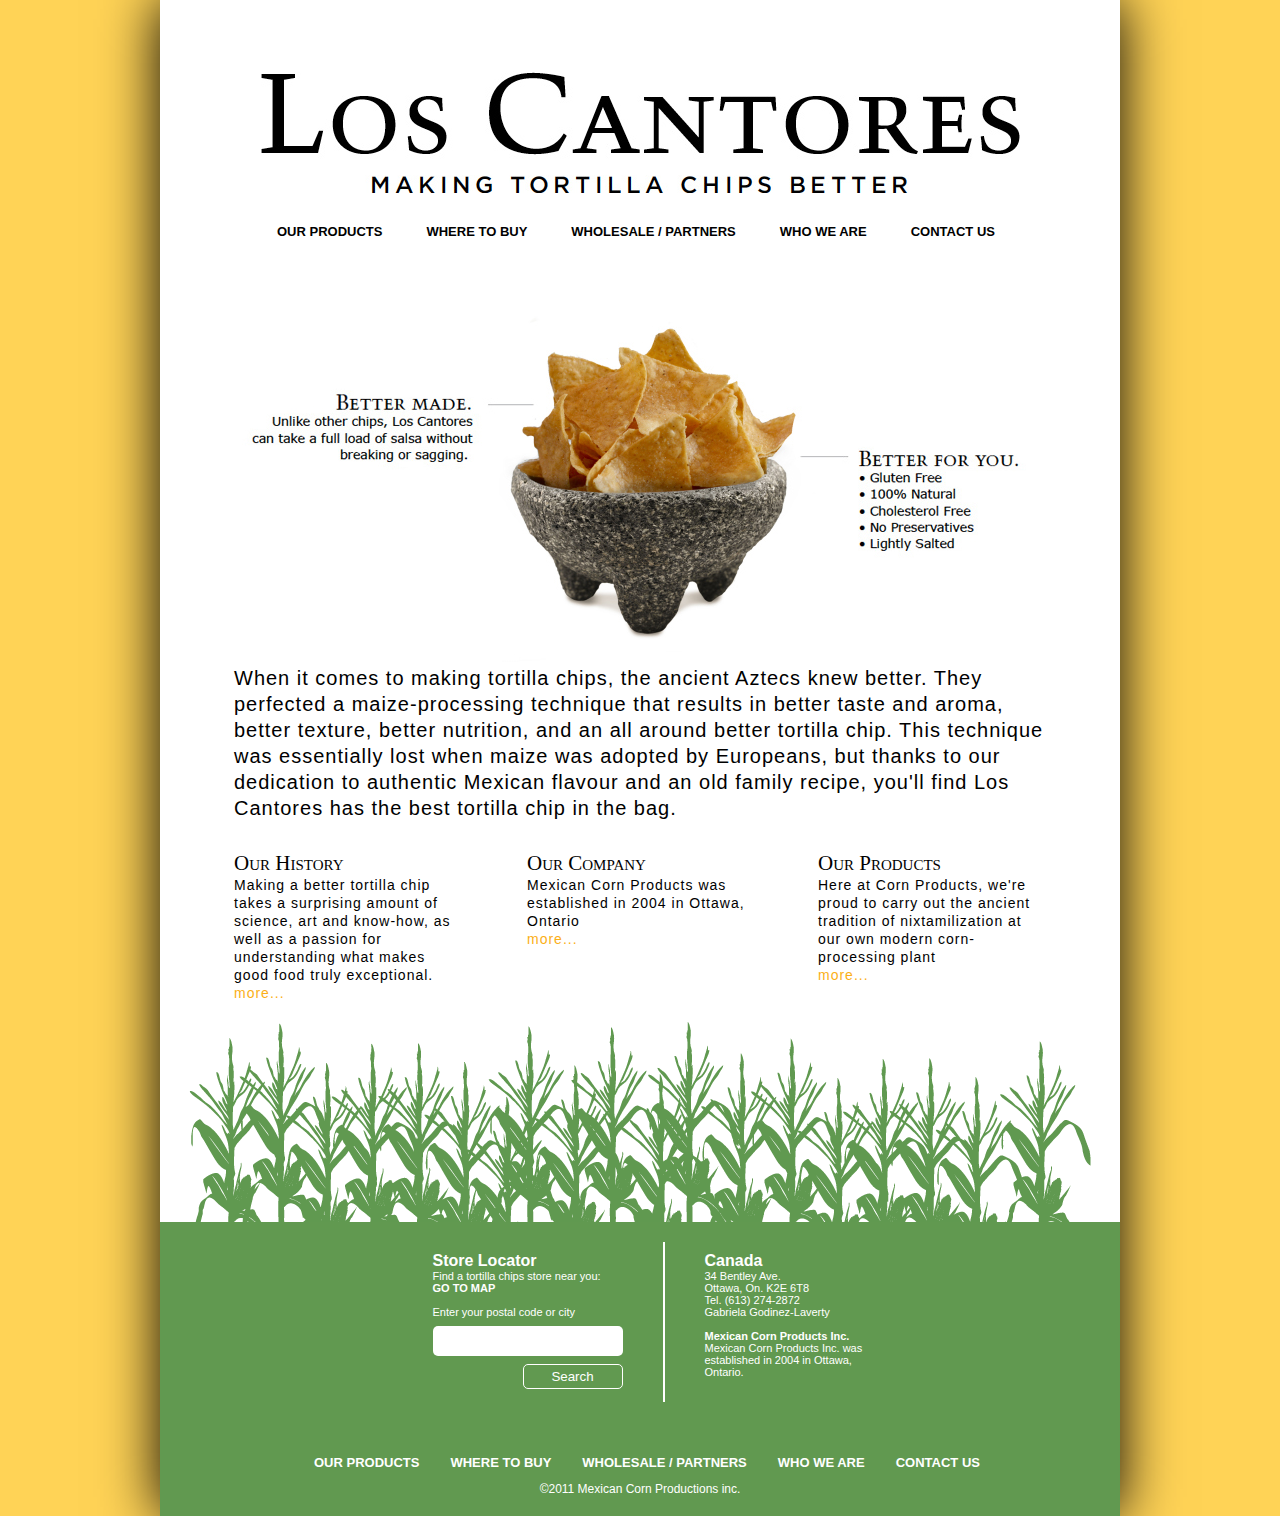
<file: index.html>
<head>
		<title>Los Cantores</title>
		<style type="text/css">
		</style>
		<link href="css/style.css" rel="stylesheet" type="text/css" /> 
	</head>
	<body>
	<div class="container"><span style="color:transparent">.</span>
		<div class="header">
        <div class="logo">
				<img src="images/logo_subtitle.jpg">
		  </div>
          <br>
			<div class="menu">
			  <ul>
			    <li style="margin-right:0 !important;"><a href="products.html">Our Products</a></li>
		      </ul>
			  <li><a href="location.html">Where to Buy</a></li>
					<li><a href="#.html">Wholesale / Partners</a></li>
					<li><a href="history.html">Who We are</a></li>
                    <li><a href="contact.html">Contact Us</a></li>
                    <!--<li class="socialmedia"><a href="http://www.twitter.com"><img width="20px" src="images/socialmedia_g_t.png"></a></li>
                    <li class="socialmedia"><a href="http://www.facebook.com"><img width="20px" src="images/socialmedia_g_f.png"></a></li>-->
                   
					
	
				<div class="clearfloats"></div>
			</div>
			
	</div>
		<div class="torso">
			<div class="chip">
				<img src="images/img_landingChip copy.jpg">
				<h2>When it comes to making tortilla chips, the ancient Aztecs knew better. They perfected a maize-processing technique that results in better taste and
aroma, better texture, better nutrition, and an all around better tortilla chip. This technique was essentially lost when maize was adopted by Europeans, but thanks to our dedication to authentic Mexican flavour and an old family recipe, you'll find Los Cantores has the best tortilla chip in the bag.</h2>
			</div>
			<div class="threeamigos">
				<div class="amigos floatleft">
					<h3>Our History</h3>
					<p>Making a better tortilla chip takes a surprising amount of science, art and know-how, as well as a passion for understanding what makes good
food truly exceptional. <a href="history.html"> more...</a></p>
				</div>
				<div class="amigos floatleft" style="margin: 0 0 0 65px;">
					<h3>Our Company</h3>
					<p>Mexican Corn Products was established in 2004 in Ottawa, Ontario<br>
				    <a href="company.html">more...</a></p>
			  </div>
				<div class="amigos floatright">
					<h3>Our Products</h3>
					<p>Here at Corn Products, we're proud to carry out the ancient tradition of nixtamilization at our own modern corn-processing plant<br>
				    <a href="products.html">more...</a></p>
			  </div>
				<div class="clearfloats"></div>
			</div>
		</div>
		<div class="cornfield"></div>
		<div class="footer">
		  <div class="innerfooter">
				<div class="vertline">
                <ul class="footer_storelocator">
						<li><h5>Store Locator</h5></li>
						<li>Find a tortilla chips store near you:</li>
						<li><a href="#">GO TO MAP</a></li>
				        <br>
                        <li>Enter your postal code or city</li>
                        <li><input id="postalcode_text" type="text" name="zipcode">
<a href="location.html"><input id="postalcode_btn" type="button" value="Search"></a>
</li>
                        
					</ul>
										<div style="clear:both;"></div>
				</div>
				<div class="vertline">
              
				</div>
				
                <div class="footerRight">
                  <ul class="address">
						<li><h5>Canada</h5></li>
						<li>34 Bentley Ave.</li>
						<li>Ottawa, On. K2E 6T8</li>
						<li>Tel. (613) 274-2872</li>
						<li>Gabriela Godinez-Laverty</li>
                        <br>
                        <li><b>Mexican Corn Products Inc.</b> Mexican Corn Products Inc. was established in 2004 in Ottawa, Ontario.</li>
                        <!-- <li>
                        <a href="http://www.twitter.com"><img width="20px" src="images/socialmedia_w_t.png"></a>
                        <a class="footer_socialmedia" href="http://www.facebook.com"><img width="20px" src="images/socialmedia_w_f.png"></a>
                        <a class="footer_socialmedia" href="http://www.linkedin.com"><img width="20px" src="images/socialmedia_w_in.png"></a>
                        </li> -->
					</ul>
                    
			<div style="clear:both;"></div>
				
			</div>
            
            <div class="clearfloats"></div>
            <ul class="foot_nav">
            <li style="margin-right:0 !important;"><a href="products.html">Our Products</a></li>
                    <li><a href="location.html">Where to Buy</a></li>
					<li><a href="#.html">Wholesale / Partners</a></li>
					<li><a href="history.html">Who We are</a></li>
                    <li><a href="contact.html">Contact Us</a></li>
                    </ul> 
                   
	      <div class="subfooter">
			  </div></div>
              <div class="copyright"><p>&copy;2011 Mexican Corn Productions inc.</p></div>
	</div>
	</body>
</html>
</file>
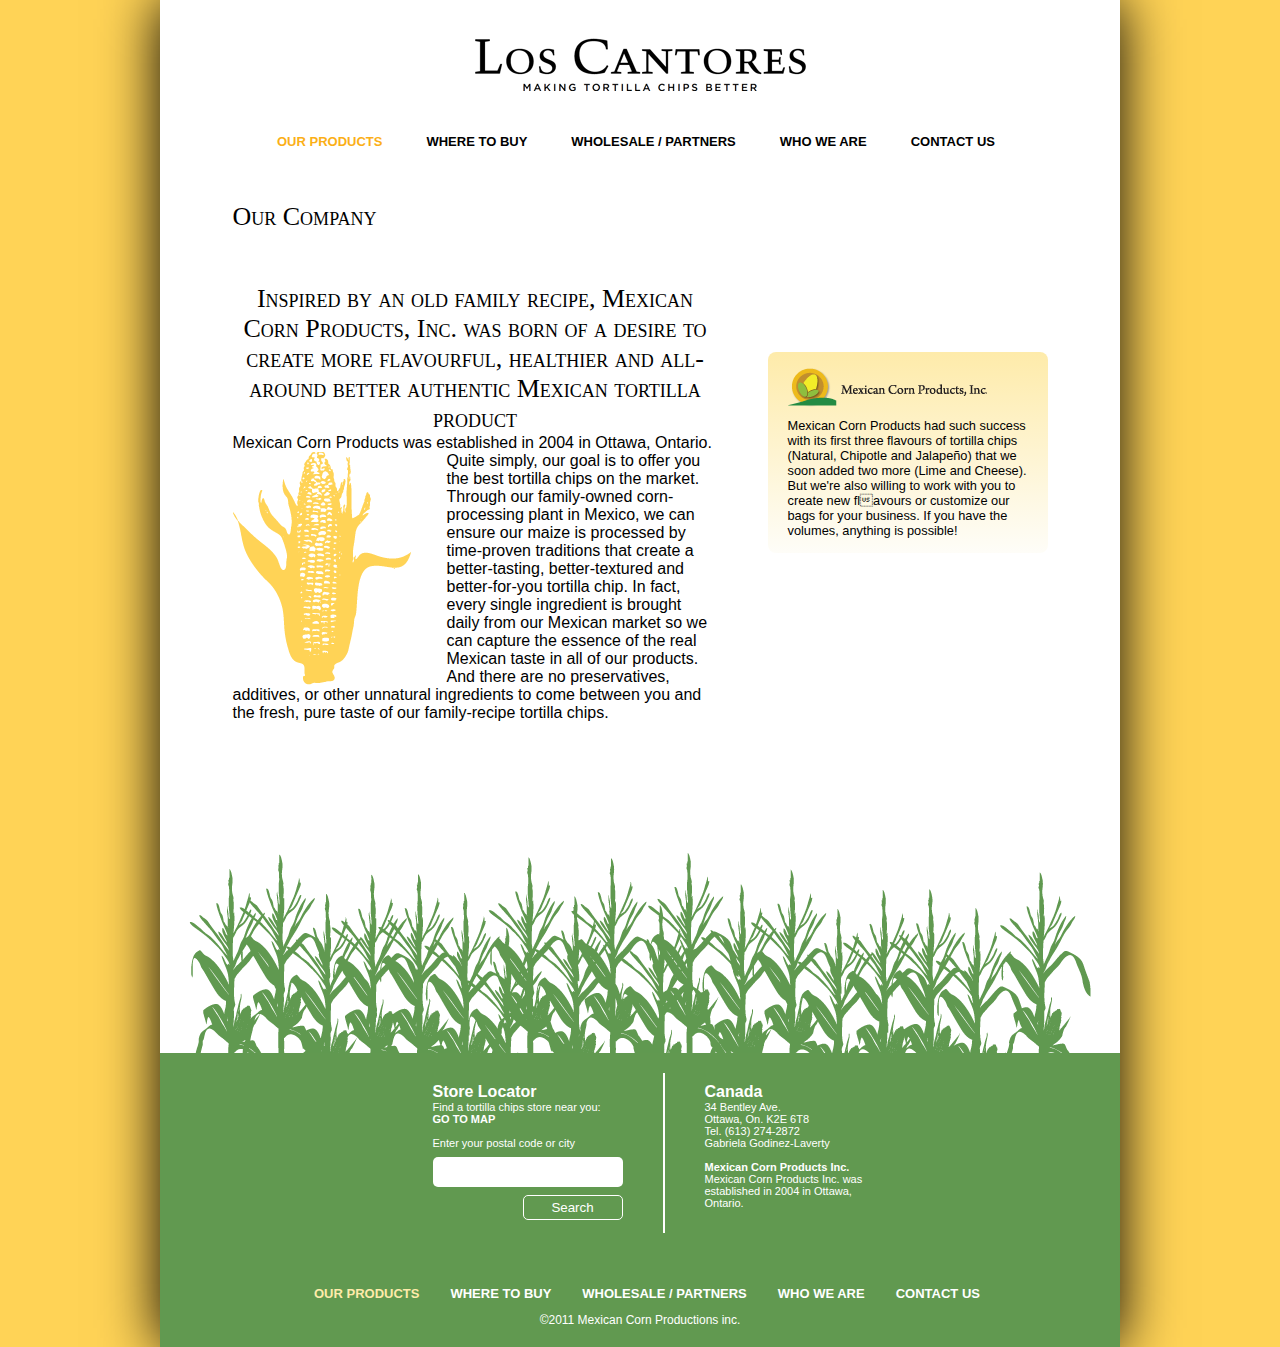
<file: company.html>
<html>
	<head>
		<title>Los Cantores</title>
		<style type="text/css">
		</style>
		<link href="css/style.css" rel="stylesheet" type="text/css" /> 
	</head>
	<body>
	<div class="container"><span style="color:transparent">.</span>
		<div class="header">
			<div  style="margin-bottom: 40px;" class="logotop">
				<a href="index.html"><img src="images/logo_subtitle_03.jpg"></a>
			</div>
			<div style="margin-bottom:50px;" class="menu">
					<ul>
					<li style="margin-right:0 !important;" class="active_top"><a class="active_top" href="products.html">Our Products</a></li>
                    <li><a href="location.html">Where to Buy</a></li>
					<li><a href="#.html">Wholesale / Partners</a></li>
					<li><a href="company.html">Who We are</a></li>
                    <li><a href="#.html">Contact Us</a></li>
                    <!--<li class="socialmedia"><a href="http://www.twitter.com"><img width="20px" src="images/socialmedia_g_t.png"></a></li>
                    <li class="socialmedia"><a href="http://www.facebook.com"><img width="20px" src="images/socialmedia_g_f.png"></a></li>-->
                   
						</ul>
				<div class="clearfloats"></div>
			</div>
		</div>
		<div class="torso">
			<div class="company">
				<div class="companyleft">
					<h3>Our Company</h3>
					<div class="yellowboxright" style="margin: 120px 0 280px 50px;">
						<img style="vertical-align: middle; margin-bottom: 10px;" src="images/ico_corn.png" />
						<p style="color: black;">Mexican Corn Products had such success with its first three flavours of tortilla chips (Natural, Chipotle and Jalape&ntilde;o) that we soon added two more (Lime and Cheese). But we're also willing to work with you to create new flavours or customize our bags for your business. If you have the volumes, anything is possible!</p>
					</div>
					<h4>Inspired by an old family recipe, Mexican Corn Products, Inc. was born of a desire to create more flavourful,  healthier and all-around better authentic Mexican tortilla product</h4>
					<p>Mexican Corn Products was established in 2004 in Ottawa, Ontario.</p>
					<p><img class="articleimgleft" src="images/img_corn.png" />Quite simply, our goal is to offer you the best tortilla chips on the market. Through our family-owned corn-processing plant in Mexico, we can ensure our maize is processed by time-proven traditions that create a better-tasting, better-textured
and better-for-you tortilla chip. In fact, every single ingredient is brought daily from our Mexican market so we can capture the essence of the real Mexican taste in all of our products. And there are no preservatives, additives, or other unnatural ingredients to come between you and the fresh, pure taste of our family-recipe tortilla chips.</p>
				</div>
				<div class="clearfloats"></div>
		</div>
        </div>
		<div class="cornfield"></div>
		<div class="footer">
		  <div class="innerfooter">
				<div class="vertline">
                <ul class="footer_storelocator">
						<li><h5>Store Locator</h5></li>
						<li>Find a tortilla chips store near you:</li>
						<li><a href="#">GO TO MAP</a></li>
				        <br>
                        <li>Enter your postal code or city</li>
                        <li><input id="postalcode_text" type="text" name="zipcode">
<a href="location.html"><input id="postalcode_btn" type="button" value="Search"></a>
</li>
                        
					</ul>
										<div style="clear:both;"></div>
				</div>
				<div class="vertline">
              
				</div>
				
                <div class="footerRight">
                  <ul class="address">
						<li><h5>Canada</h5></li>
						<li>34 Bentley Ave.</li>
						<li>Ottawa, On. K2E 6T8</li>
						<li>Tel. (613) 274-2872</li>
						<li>Gabriela Godinez-Laverty</li>
                        <br>
                        <li><b>Mexican Corn Products Inc.</b> Mexican Corn Products Inc. was established in 2004 in Ottawa, Ontario.</li>
                        <!--<li>
                        <a href="http://www.twitter.com"><img width="20px" src="images/socialmedia_w_t.png"></a>
                        <a class="footer_socialmedia" href="http://www.facebook.com"><img width="20px" src="images/socialmedia_w_f.png"></a>
                        <a class="footer_socialmedia" href="http://www.linkedin.com"><img width="20px" src="images/socialmedia_w_in.png"></a>
                        </li>-->
					</ul>
                    
			<div style="clear:both;"></div>
				
			</div>
            
            <div class="clearfloats"></div>
            <ul class="foot_nav">
            <li style="margin-right:0 !important;" class="active_bottom"><a class="active_bottom" href="products.html">Our Products</a></li>
                    <li><a href="location.html">Where to Buy</a></li>
					<li><a href="#.html">Wholesale / Partners</a></li>
					<li><a href="company.html">Who We are</a></li>
                    <li><a href="#.html">Contact Us</a></li>
                    </ul> 
                   
	      <div class="subfooter">
			  </div></div>
              <div class="copyright"><p>&copy;2011 Mexican Corn Productions inc.</p></div>
	</div>
	</body>
</html>
</file>
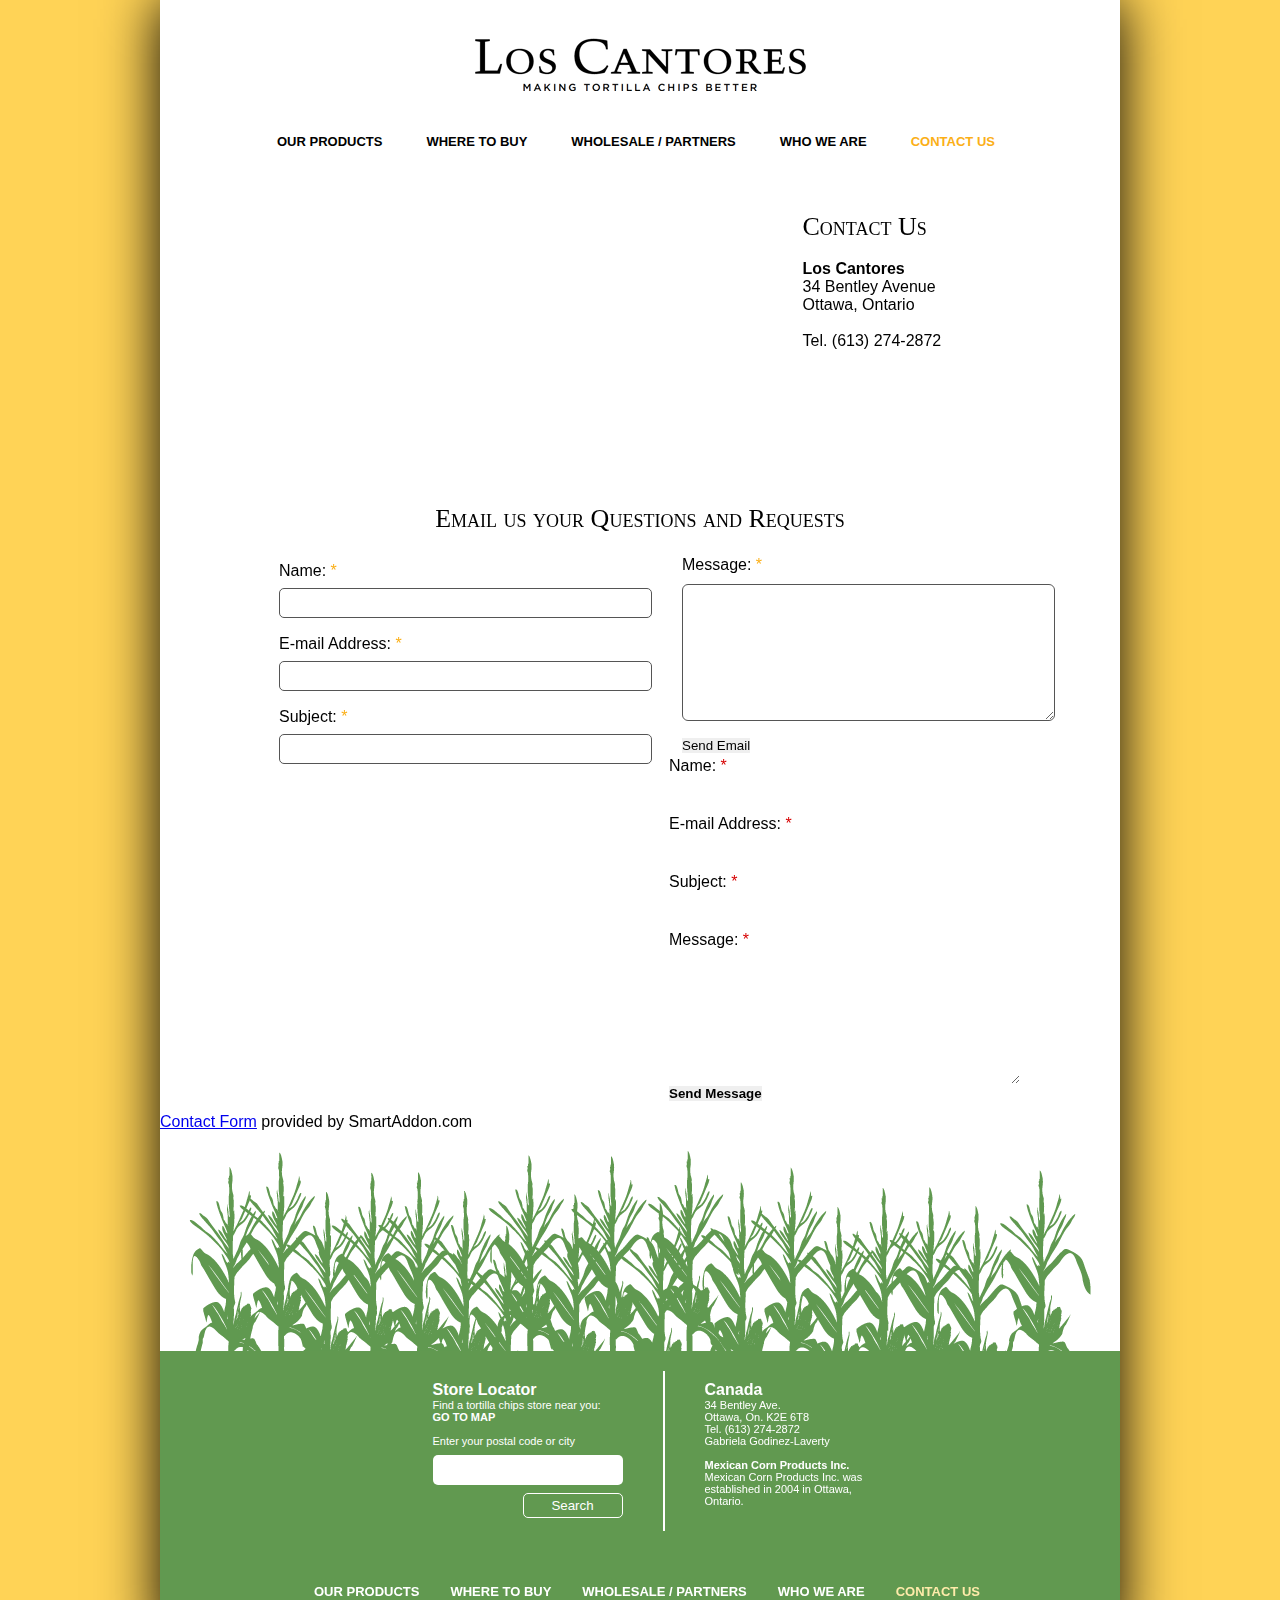
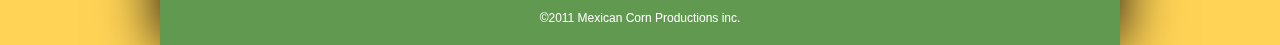
<file: contact.html>
<html>
<head>
<title>Los Cantores</title>
<style type="text/css"></style>
<link href="css/style.css" rel="stylesheet" type="text/css" />
</head>
<body>
<div class="container">
<span style="color:transparent">.</span>
<div class="header">
  <div  style="margin-bottom: 40px;" class="logotop"> <a href="index.html"><img src="images/logo_subtitle_03.jpg"></a> </div>
  <div style="margin-bottom:50px;" class="menu">
    <ul>
      <li style="margin-right:0 !important;"><a href="products.html">Our Products</a></li>
      <li><a href="location.html">Where to Buy</a></li>
      <li><a href="#.html">Wholesale / Partners</a></li>
      <li><a href="history.html">Who We are</a></li>
      <li class="active_top" ><a class="active_top"  href="contact.html">Contact Us</a></li>
      <!--<li class="socialmedia"><a href="http://www.twitter.com"><img width="20px" src="images/socialmedia_g_t.png"></a></li>
                    <li class="socialmedia"><a href="http://www.facebook.com"><img width="20px" src="images/socialmedia_g_f.png"></a></li>-->
      
    </ul>
    <div class="clearfloats"></div>
  </div>
</div>
<div class="torso">
  <div class="company">
    <div class="contact">
      <div class="map_left">
        <iframe src="https://www.google.com/maps/embed?pb=!1m14!1m8!1m3!1d2804.801306568796!2d-75.7190095!3d45.332634600000006!3m2!1i1024!2i768!4f13.1!3m3!1m2!1s0x4cce07bf1dcb2837%3A0xa4a6aced3dfb3b5b!2s34+Bentley+Ave%2C+Nepean%2C+ON+K2E+6T8!5e0!3m2!1sen!2sca!4v1415371222099" width="450" height="250" frameborder="0" style="border:0; margin-bottom: "></iframe>
      </div>
      <div class="contactinfo">
        <h3>Contact Us</h3>
        <br>
        <ul>
          <li><b>Los Cantores</b></li>
          <li>34 Bentley Avenue</li>
          <li>Ottawa, Ontario</li>
          <br>
          <li>Tel. (613) 274-2872</li>
        </ul>
      </div>
    </div>
    
    <div class="clearfloats"></div>
  </div>
  
  
<h4>Email us your Questions and Requests</h4> 

<!--
<div class="producttext" style="width: 30em; margin-top:2em; margin-left: 9em;" id="sa_contactdiv">

<form name=sa_htmlform style="margin:0px" onsubmit="return sa_contactform()">
<table>
<tr><td>Name: <span style="color:#fbaf17">*</span><br><input type="text" name="name" required="true"  style="width: 28em; border: 1px #555 solid; margin-bottom: 15px;"/></td></tr>
<tr><td>E-mail Address: <span style="color:#fbaf17">*</span><br><input type="text" name="email" required="true" style="width: 28em; border: 1px #555 solid; margin-bottom: 15px;"/></td></tr>
<tr><td>Subject: <span style="color:#fbaf17">*</span><br><input type="text" name="subject" required="true" style="width: 28em; border: 1px #555 solid; margin-bottom: 15px;"/></td></tr>
</table>
</div>

<div class="producttext" style="margin-top:1.5em; margin-left: 1em;" id="sa_contactdiv">
<table>
<tr><td>Message: <span style="color:#fbaf17">*</span><br><textarea name="message" cols="42" rows="9" required style="width: 28em; margin-top:10px; border-radius: 6px; border: 1px #555 solid; margin-bottom: 15px;"></textarea></td></tr>
<tr><td><input class="button orange" type="submit" value="Send Email"></td></tr>
</table>
</form>
</div>
-->
<script language="javascript">var sa_email_id = '38845-4f903';var sa_sent_text = 'Thank you for contacting us. We will get back to you soon!';</script>
<script language="javascript" src="http://s1.smartaddon.com/sa_htmlform.js"></script>		
     <div class="producttext" style="width: 30em; margin-top:2em; margin-left: 9em;" id="sa_contactdiv">

<form name=sa_htmlform style="margin:0px" onsubmit="return sa_contactform()">
<table>
<tr><td>Name: <span style="color:#fbaf17">*</span><br><input type="text" name="name" required="true"  style="width: 28em; border: 1px #555 solid; margin-bottom: 15px;"/></td></tr>
<tr><td>E-mail Address: <span style="color:#fbaf17">*</span><br><input type="text" name="email" required="true" style="width: 28em; border: 1px #555 solid; margin-bottom: 15px;"/></td></tr>
<tr><td>Subject: <span style="color:#fbaf17">*</span><br><input type="text" name="subject" required="true" style="width: 28em; border: 1px #555 solid; margin-bottom: 15px;"/></td></tr>
</table>
</div>

<div class="producttext" style="margin-top:1.5em; margin-left: 1em;" id="sa_contactdiv">
<table>
<tr><td>Message: <span style="color:#fbaf17">*</span><br><textarea name="message" cols="42" rows="9" required style="width: 28em; margin-top:10px; border-radius: 6px; border: 1px #555 solid; margin-bottom: 15px;"></textarea></td></tr>
<tr><td><input class="button orange" type="submit" value="Send Email"></td></tr>
</table>
</form>
</div>   
        
        
   <script language="javascript">var sa_email_id = '38845-4f903';var sa_sent_text = 'Thank you for contacting us. We will get back to you soon!';</script>
<script language="javascript" src="http://s1.smartaddon.com/sa_htmlform.js"></script>
<div id="sa_contactdiv">
<form name=sa_htmlform style="margin:0px" onsubmit="return sa_contactform()">
<table>
<tr><td>Name: <span style="color:#D70000">*</span><br><input type="text" name="name" required="true" /></td></tr>
<tr><td>E-mail Address: <span style="color:#D70000">*</span><br><input type="text" name="email" required="true" /></td></tr>
<tr><td>Subject: <span style="color:#D70000">*</span><br><input type="text" name="subject" required="true" /></td></tr>
<tr><td>Message: <span style="color:#D70000">*</span><br><textarea name="message" cols="42" rows="9" required="true"></textarea></td></tr>
<tr><td><input type="submit" value="Send Message" style="font-weight:bold"></td></tr>
</table>
</form><div style="padding-top:10px"><a href="http://www.smartaddon.com/contact_form.html">Contact Form</a> provided by SmartAddon.com</div></div>     
        
        
        
        
        
        
        
<div class="clearfloats"></div>
</div>

<div class="cornfield"></div>
<div class="footer">
  <div class="innerfooter">
    <div class="vertline">
      <ul class="footer_storelocator">
        <li>
          <h5>Store Locator</h5>
        </li>
        <li>Find a tortilla chips store near you:</li>
        <li><a href="#">GO TO MAP</a></li>
        <br>
        <li>Enter your postal code or city</li>
        <li>
          <input id="postalcode_text" type="text" name="zipcode">
          <a href="location.html">
          <input id="postalcode_btn" type="button" value="Search">
          </a> </li>
      </ul>
      <div style="clear:both;"></div>
    </div>
    <div class="vertline"> </div>
    <div class="footerRight">
      <ul class="address">
        <li>
          <h5>Canada</h5>
        </li>
        <li>34 Bentley Ave.</li>
        <li>Ottawa, On. K2E 6T8</li>
        <li>Tel. (613) 274-2872</li>
        <li>Gabriela Godinez-Laverty</li>
        <br>
        <li><b>Mexican Corn Products Inc.</b> Mexican Corn Products Inc. was established in 2004 in Ottawa, Ontario.</li>
        <!--<li>
                        <a href="http://www.twitter.com"><img width="20px" src="images/socialmedia_w_t.png"></a>
                        <a class="footer_socialmedia" href="http://www.facebook.com"><img width="20px" src="images/socialmedia_w_f.png"></a>
                        <a class="footer_socialmedia" href="http://www.linkedin.com"><img width="20px" src="images/socialmedia_w_in.png"></a>
                        </li>-->
      </ul>
      <div style="clear:both;"></div>
    </div>
    <div class="clearfloats"></div>
    <ul class="foot_nav">
      <li style="margin-right:0 !important;"><a href="products.html">Our Products</a></li>
      <li><a href="location.html">Where to Buy</a></li>
      <li><a href="#.html">Wholesale / Partners</a></li>
      <li><a href="history.html">Who We are</a></li>
      <li class="active_bottom"><a class="active_bottom" href="contact.html">Contact Us</a></li>
    </ul>
    <div class="subfooter"> </div>
  </div>
  <div class="copyright">
    <p>&copy;2011 Mexican Corn Productions inc.</p>
  </div>
</div>


<!--<script language="javascript">var sa_email_id = '38844-c372d';var sa_sent_text = 'Thank you for contacting us. We will get back to you soon!';</script>
<script language="javascript" src="http://s1.smartaddon.com/sa_htmlform.js"></script>-->

</body>
</html>
</file>
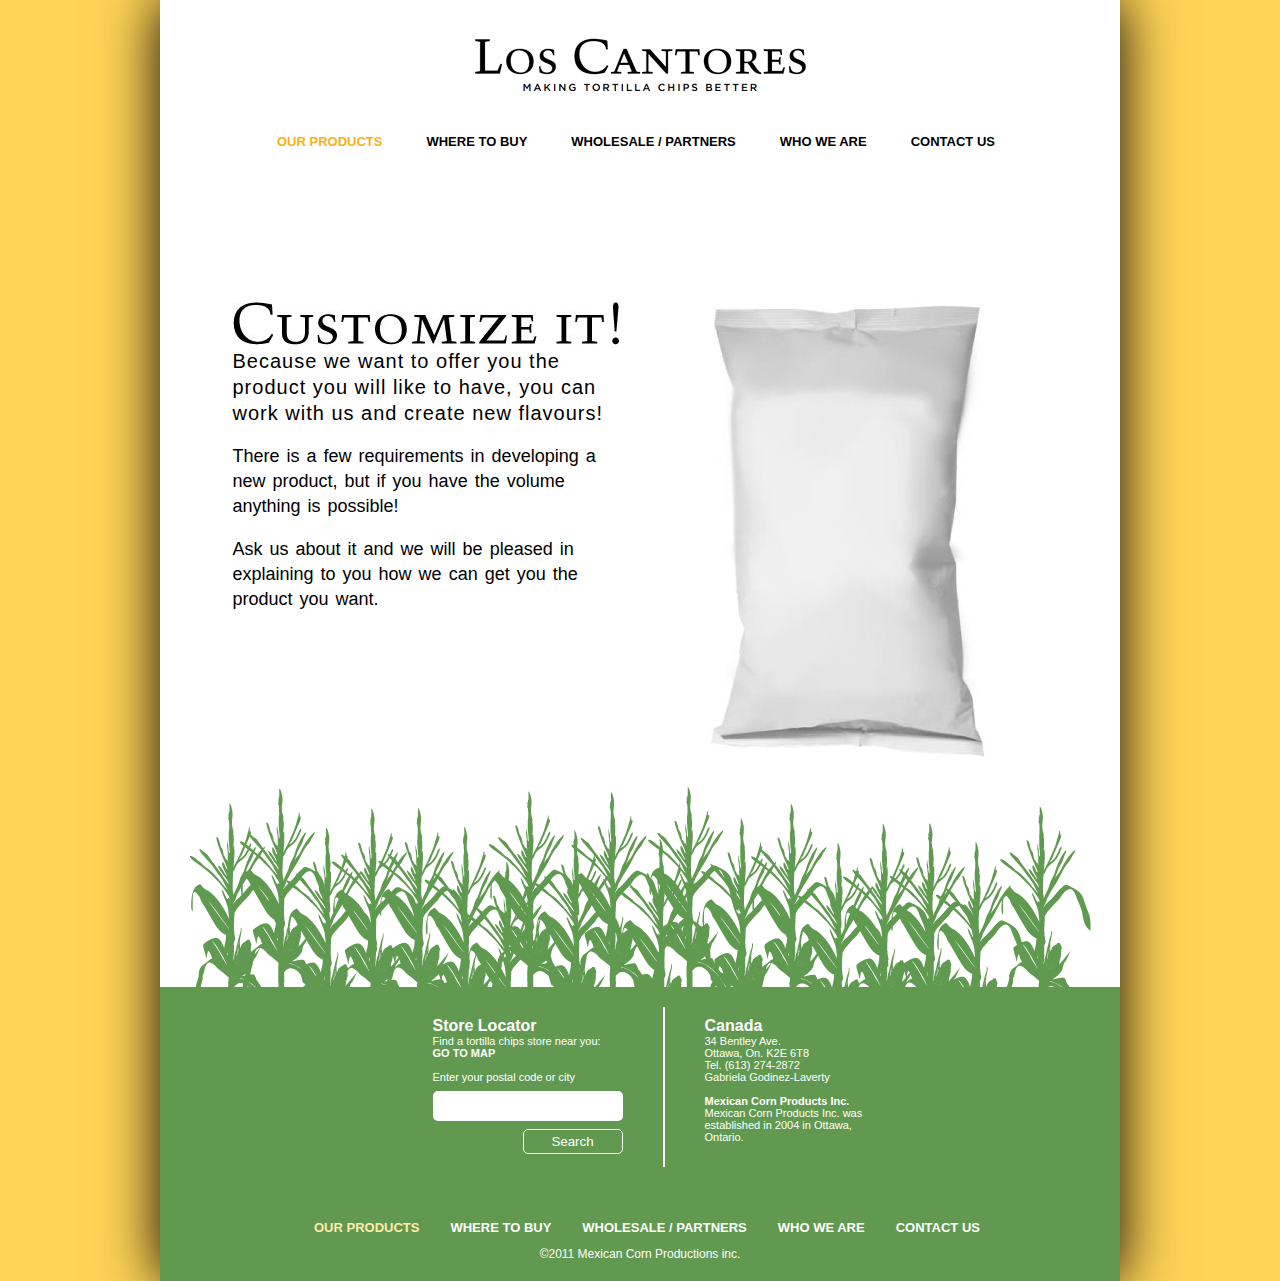
<file: customproducts.html>
<html>
	<head>
		<title>Los Cantores</title>
		<style type="text/css">
		</style>
		<link href="css/style.css" rel="stylesheet" type="text/css" /> 
	</head>
	<body>
	<div class="container"><span style="color:transparent">.</span>
		<div class="header">
			<div  style="margin-bottom: 40px;" class="logotop">
				<a href="index.html"><img src="images/logo_subtitle_03.jpg"></a>
			</div>
			<div style="margin-bottom:50px;" class="menu">
					<ul>
					<li style="margin-right:0 !important;" class="active_top"><a class="active_top" href="products.html">Our Products</a></li>
                    <li><a href="location.html">Where to Buy</a></li>
					<li><a href="#.html">Wholesale / Partners</a></li>
					<li><a href="history.html">Who We are</a></li>
                    <li><a href="contact.html">Contact Us</a></li>
                    <!--<li class="socialmedia"><a href="http://www.twitter.com"><img width="20px" src="images/socialmedia_g_t.png"></a></li>
                    <li class="socialmedia"><a href="http://www.facebook.com"><img width="20px" src="images/socialmedia_g_f.png"></a></li>-->
                   
						</ul>
				<div class="clearfloats"></div>
			</div>
			<div class="clearfloats"></div>
		</div>
		<div class="torso">
			<div class="customdiv">
				<div class="customleft">
					<img src="images/title_customizeit.jpg">
					<h2>Because we want to offer you the product you will like to have, you can work with us and create new flavours!</h2><br>
					<p>There is a few requirements in developing a new product, but if you have the volume anything is possible!</p><br>
					<p>Ask us about it and we will be pleased in explaining to you how we can get you the product you want.</p>
				</div>
				<div class="customright">
					<img src="images/img_blankbag.jpg">
				</div>
			</div>
			<div class="clearfloats"></div>
		</div>
		<div class="cornfield"></div>
		<div class="footer">
		  <div class="innerfooter">
				<div class="vertline">
                <ul class="footer_storelocator">
						<li><h5>Store Locator</h5></li>
						<li>Find a tortilla chips store near you:</li>
						<li><a href="#">GO TO MAP</a></li>
				        <br>
                        <li>Enter your postal code or city</li>
                        <li><input id="postalcode_text" type="text" name="zipcode">
<a href="location.html"><input id="postalcode_btn" type="button" value="Search"></a>
</li>
                        
					</ul>
										<div style="clear:both;"></div>
				</div>
				<div class="vertline">
              
				</div>
				
                <div class="footerRight">
                  <ul class="address">
						<li><h5>Canada</h5></li>
						<li>34 Bentley Ave.</li>
						<li>Ottawa, On. K2E 6T8</li>
						<li>Tel. (613) 274-2872</li>
						<li>Gabriela Godinez-Laverty</li>
                        <br>
                        <li><b>Mexican Corn Products Inc.</b> Mexican Corn Products Inc. was established in 2004 in Ottawa, Ontario.</li>
                        <!--<li>
                        <a href="http://www.twitter.com"><img width="20px" src="images/socialmedia_w_t.png"></a>
                        <a class="footer_socialmedia" href="http://www.facebook.com"><img width="20px" src="images/socialmedia_w_f.png"></a>
                        <a class="footer_socialmedia" href="http://www.linkedin.com"><img width="20px" src="images/socialmedia_w_in.png"></a>
                        </li>-->
					</ul>
                    
			<div style="clear:both;"></div>
				
			</div>
            
            <div class="clearfloats"></div>
            <ul class="foot_nav">
            <li style="margin-right:0 !important;" class="active_bottom"><a class="active_bottom" href="products.html">Our Products</a></li>
                    <li><a href="location.html">Where to Buy</a></li>
					<li><a href="#.html">Wholesale / Partners</a></li>
					<li><a href="history.html">Who We are</a></li>
                    <li><a href="contact.html">Contact Us</a></li>
                    </ul> 
                   
	      <div class="subfooter">
			  </div></div>
              <div class="copyright"><p>&copy;2011 Mexican Corn Productions inc.</p></div>
	</div>
	</body>
</html>
</file>
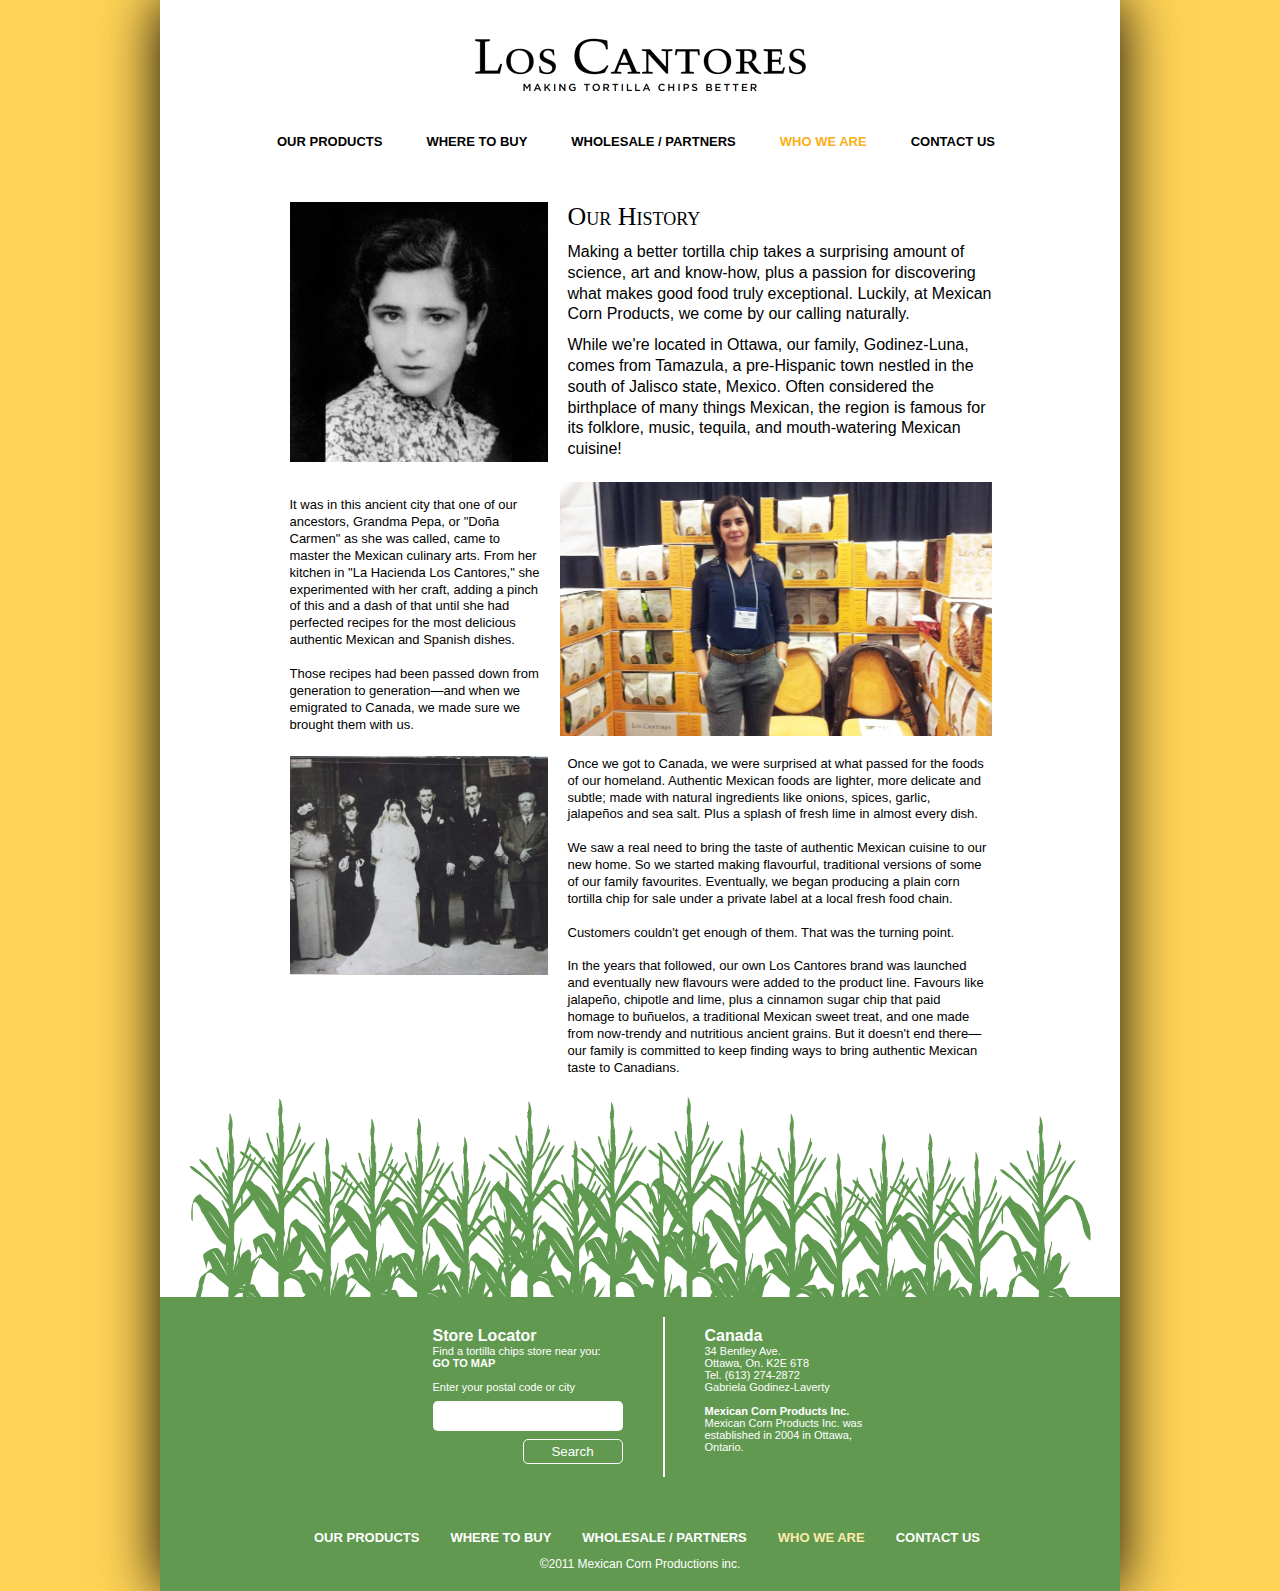
<file: history.html>
<html>
	<head>
		<title>Los Cantores</title>
		<style type="text/css">
		</style>
		<link href="css/style.css" rel="stylesheet" type="text/css" /> 
	</head>
	<body>
	<div class="container"><span style="color:transparent">.</span>
		<div class="header">
			<div  style="margin-bottom: 40px;" class="logotop">
				<a href="index.html"><img src="images/logo_subtitle_03.jpg"></a>
			</div>
			<div style="margin-bottom:50px;" class="menu">
					<ul>
					<li style="margin-right:0 !important;"><a href="products.html">Our Products</a></li>
                    <li><a href="location.html">Where to Buy</a></li>
					<li><a href="#.html">Wholesale / Partners</a></li>
					<li class="active_top"><a class="active_top" href="history.html">Who We are</a></li>
                    <li><a href="contact.html">Contact Us</a></li>
                    <!--<li class="socialmedia"><a href="http://www.twitter.com"><img width="20px" src="images/socialmedia_g_t.png"></a></li>
                    <li class="socialmedia"><a href="http://www.facebook.com"><img width="20px" src="images/socialmedia_g_f.png"></a></li>-->
                   
			  </ul>
				<div class="clearfloats"></div>
			</div>
		</div>
		<div class="torso">
			<div class="company">

	<div class="history">
                    <img class="left" src="images/historyphoto_1.jpg"><h3>Our History</h3>
					<p class="initial">Making a better tortilla chip takes a surprising amount of science, art and know-how, plus a passion for discovering what makes good food truly exceptional. Luckily, at Mexican Corn Products, we come by our calling naturally.</p>
                    <p class="initial">While we're located in Ottawa, our family, Godinez-Luna, comes from Tamazula, a pre-Hispanic town nestled in the south of Jalisco state, Mexico. Often considered the birthplace of many things Mexican, the region is famous for its folklore, music, tequila, and mouth-watering Mexican cuisine! </p></div>
<div class="history">

<p class="history_left">It was in this ancient city that one of our ancestors, Grandma Pepa, or "Do&ntilde;a Carmen" as she was called, came to master the Mexican culinary arts. From her kitchen in "La Hacienda Los Cantores," she experimented with her craft, adding a pinch of this and a dash of that until she had perfected recipes for the most delicious authentic Mexican and Spanish dishes.
<br><br>
  Those recipes had been passed down from generation to generation&mdash;and when we emigrated to Canada, we made sure we brought them with us. 
</p>
  <img class="right" src="images/historyphoto_4.jpg"></div>

<div class="history">
<img class="left" src="images/historyphoto_3.jpg"><p class="history_right">
Once we got to Canada, we were surprised at what passed for the foods of our homeland. Authentic Mexican foods are lighter, more delicate and subtle; made with natural ingredients like onions, spices, garlic, jalape&ntilde;os and sea salt. Plus a splash of fresh lime in almost every dish. <br><br>
We saw a real need to bring the taste of authentic Mexican cuisine to our new home. So we started making flavourful, traditional versions of some of our family favourites. Eventually, we began producing a plain corn tortilla chip for sale under a private label at a local fresh food chain.  
<br><br>
Customers couldn't get enough of them. That was the turning point. 
<br><br>
In the years that followed, our own Los Cantores brand was launched and eventually new flavours were added to the product line. Favours like jalape&ntilde;o, chipotle and lime, plus a cinnamon sugar chip that paid homage to bu&ntilde;uelos, a traditional Mexican sweet treat, and one made from now-trendy and nutritious ancient grains. But it doesn't end there&mdash; our family is committed to keep finding ways to bring authentic Mexican taste to Canadians. </p>
				</div>
			  <div class="clearfloats"></div>
			</div>
		</div>
		<div class="cornfield"></div>
		<div class="footer">
		  <div class="innerfooter">
				<div class="vertline">
                <ul class="footer_storelocator">
						<li><h5>Store Locator</h5></li>
						<li>Find a tortilla chips store near you:</li>
						<li><a href="#">GO TO MAP</a></li>
				        <br>
                        <li>Enter your postal code or city</li>
                        <li><input id="postalcode_text" type="text" name="zipcode">
<a href="location.html"><input id="postalcode_btn" type="button" value="Search"></a>
</li>
                        
					</ul>
										<div style="clear:both;"></div>
				</div>
				<div class="vertline">
              
				</div>
				
                <div class="footerRight">
                  <ul class="address">
						<li><h5>Canada</h5></li>
						<li>34 Bentley Ave.</li>
						<li>Ottawa, On. K2E 6T8</li>
						<li>Tel. (613) 274-2872</li>
						<li>Gabriela Godinez-Laverty</li>
                        <br>
                        <li><b>Mexican Corn Products Inc.</b> Mexican Corn Products Inc. was established in 2004 in Ottawa, Ontario.</li>
                        <!--<li>
                        <a href="http://www.twitter.com"><img width="20px" src="images/socialmedia_w_t.png"></a>
                        <a class="footer_socialmedia" href="http://www.facebook.com"><img width="20px" src="images/socialmedia_w_f.png"></a>
                        <a class="footer_socialmedia" href="http://www.linkedin.com"><img width="20px" src="images/socialmedia_w_in.png"></a>
                        </li>-->
					</ul>
                    
			<div style="clear:both;"></div>
				
			</div>
            
            <div class="clearfloats"></div>
            <ul class="foot_nav">
            <li style="margin-right:0 !important;"><a href="products.html">Our Products</a></li>
                    <li><a href="location.html">Where to Buy</a></li>
					<li><a href="#.html">Wholesale / Partners</a></li>
					<li class="active_bottom"><a class="active_bottom" href="history.html">Who We are</a></li>
                    <li><a href="contact.html">Contact Us</a></li>
                    </ul> 
                   
	      <div class="subfooter">
			  </div></div>
              <div class="copyright"><p>&copy;2011 Mexican Corn Productions inc.</p></div>
	</div>
	</body>
</html>
</file>
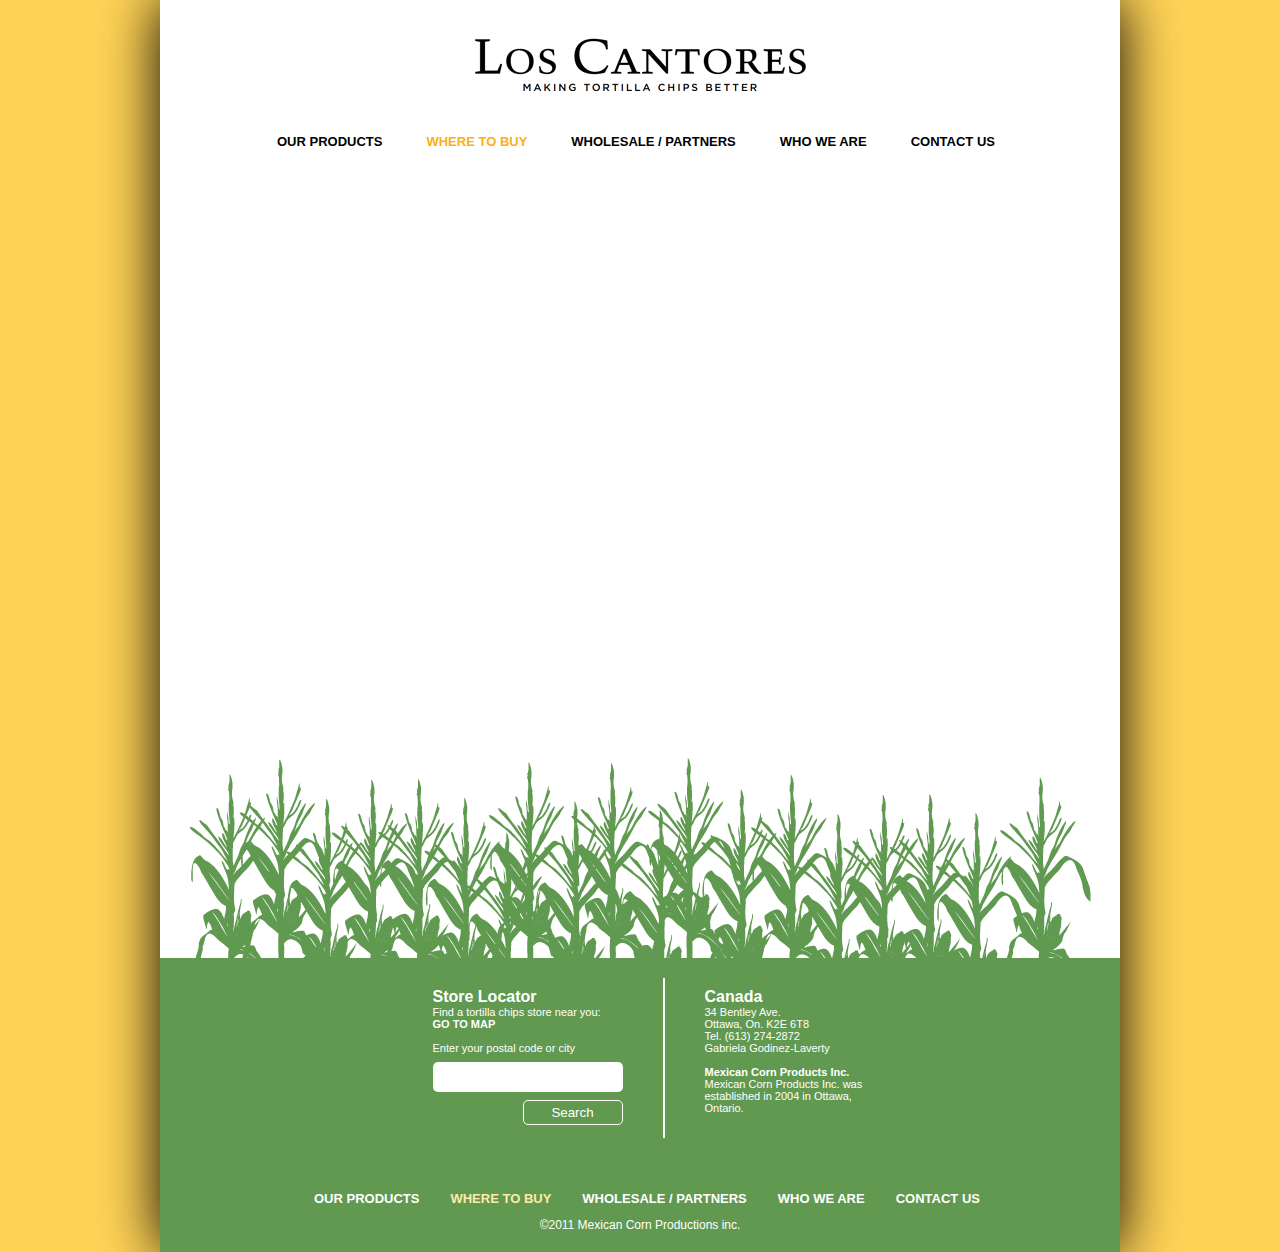
<file: location.html>
<html>
	<head>
    
    <STYLE TYPE="text/css">
<!--
TD{font-family: Arial; font-size: 10pt;}
--->
</STYLE>

		<title>Los Cantores</title>
		<style type="text/css"></style>
		<link href="css/style.css" rel="stylesheet" type="text/css" /> 
	</head>
	<body>
	<div class="container"><span style="color:transparent">.</span>
		<div class="header">
			<div  style="margin-bottom: 40px;" class="logotop">
				<a href="index.html"><img src="images/logo_subtitle_03.jpg"></a>
			</div>
			<div class="menu">
	
					<li style="margin-right:0 !important;"><a href="products.html">Our Products</a></li>
                    <li class="active_top"><a class="active_top" href="location.html">Where to Buy</a></li>
					<li><a href="#.html">Wholesale / Partners</a></li>
					<li><a href="history.html">Who We are</a></li>
                    <li><a href="contact.html">Contact Us</a></li>
                    <!--<li class="socialmedia"><a href="http://www.twitter.com"><img width="20px" src="images/socialmedia_g_t.png"></a></li>
                    <li class="socialmedia"><a href="http://www.facebook.com"><img width="20px" src="images/socialmedia_g_f.png"></a></li>-->
                   
					
	
				<div class="clearfloats"></div>
			</div>
		</div>
		<p><iframe src="https://batchgeo.com/map/13a8decfa627ade0ce3d53d21c59311c" frameborder="0" width="80%" height="500px" style="border-radius:10px;margin-left:95px;margin-top:50px;"></iframe></p>
                   
                    <div class="clearfloats"></div>
      <br><br>
                    	
    
   					
				<div class="clearfloats"></div>
				<div class="wideblock">
				
			  <div class="clearfloats"></div>
		
		</div>
      
		<div class="cornfield"></div>
		<div class="footer">
		  <div class="innerfooter">
				<div class="vertline">
                <ul class="footer_storelocator">
						<li><h5>Store Locator</h5></li>
						<li>Find a tortilla chips store near you:</li>
						<li><a href="#">GO TO MAP</a></li>
				        <br>
                        <li>Enter your postal code or city</li>
                        <li><input id="postalcode_text" type="text" name="zipcode">
<a href="location.html"><input id="postalcode_btn" type="button" value="Search"></a>
</li>
                        
					</ul>
										<div style="clear:both;"></div>
				</div>
				<div class="vertline">
              
				</div>
				
                <div class="footerRight">
                  <ul class="address">
						<li><h5>Canada</h5></li>
						<li>34 Bentley Ave.</li>
						<li>Ottawa, On. K2E 6T8</li>
						<li>Tel. (613) 274-2872</li>
						<li>Gabriela Godinez-Laverty</li>
                        <br>
                        <li><b>Mexican Corn Products Inc.</b> Mexican Corn Products Inc. was established in 2004 in Ottawa, Ontario.</li>
                        <!--<li>
                        <a href="http://www.twitter.com"><img width="20px" src="images/socialmedia_w_t.png"></a>
                        <a class="footer_socialmedia" href="http://www.facebook.com"><img width="20px" src="images/socialmedia_w_f.png"></a>
                        <a class="footer_socialmedia" href="http://www.linkedin.com"><img width="20px" src="images/socialmedia_w_in.png"></a>
                        </li>-->
					</ul>
                    
			<div style="clear:both;"></div>
				
			</div>
            
            <div class="clearfloats"></div>
            <ul class="foot_nav">
            <li style="margin-right:0 !important;"><a href="products.html">Our Products</a></li>
                    <li class="active_bottom"><a class="active_bottom" href="location.html">Where to Buy</a></li>
					<li><a href="#.html">Wholesale / Partners</a></li>
					<li><a href="history.html">Who We are</a></li>
                    <li><a href="contact.html">Contact Us</a></li>
                    </ul> 
                   
	      <div class="subfooter">
			  </div></div>
              <div class="copyright"><p>&copy;2011 Mexican Corn Productions inc.</p></div>
	</div>
   
	</body>
</html>
</file>
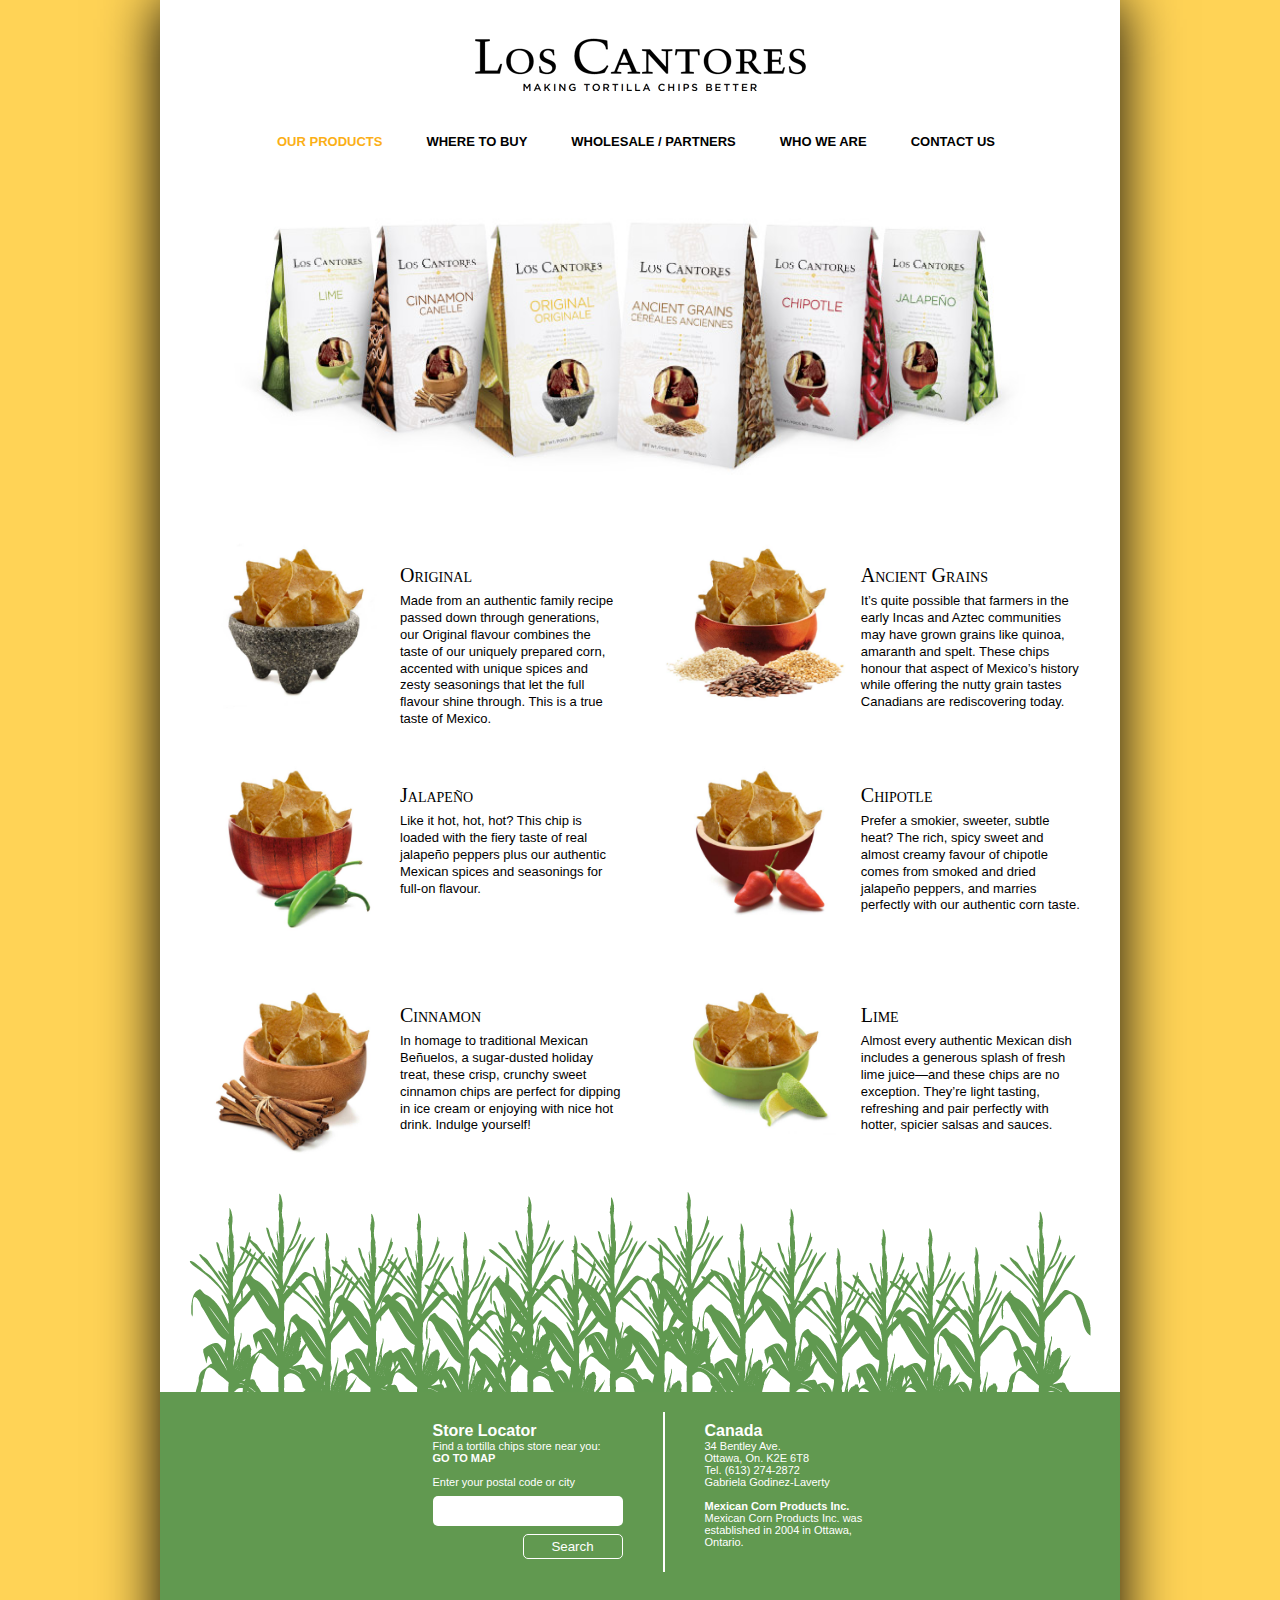
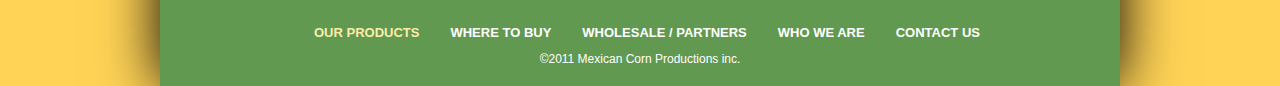
<file: products.html>
<html>
	<head>
		<title>Los Cantores</title>
		<style type="text/css">
		</style>
		<link href="css/style.css" rel="stylesheet" type="text/css" /> 
	</head>
	<body>
	<div class="container"><span style="color:transparent">.</span>
		<div class="header">
			<div  style="margin-bottom: 40px;" class="logotop">
				<a href="index.html"><img src="images/logo_subtitle_03.jpg"></a>
			</div>
			<div style="margin-bottom:50px;" class="menu">
					<ul>
					<li style="margin-right:0 !important;" class="active_top"><a class="active_top" href="products.html">Our Products</a></li>
                    <li><a href="location.html">Where to Buy</a></li>
					<li><a href="#.html">Wholesale / Partners</a></li>
					<li><a href="history.html">Who We are</a></li>
                    <li><a href="contact.html">Contact Us</a></li>
                    <!--<li class="socialmedia"><a href="http://www.twitter.com"><img width="20px" src="images/socialmedia_g_t.png"></a></li>
                    <li class="socialmedia"><a href="http://www.facebook.com"><img width="20px" src="images/socialmedia_g_f.png"></a></li>-->
                   
						</ul>
	
				<div class="clearfloats"></div>
			</div>
		</div>
		<div class="torso">
			<h2><img src="images/img_productbags.jpg" width="795" height="290" style="float:left;" />					</h2>
				<div class="clearfloats"></div>
				<div class="wideblock">
                <div class="products">
                	<div class="productimage">
					<img src="images/Chip_regular.jpg"/>
                    </div>
                    <div class="producttext">
                    <p class="producttitle">Original</p> 
                    <p>Made from an authentic family recipe passed down through generations, our Original flavour combines the taste of our uniquely prepared corn, accented with unique spices and zesty seasonings that let the full flavour shine through. This is a true taste of Mexico.</p>
                    <!--<p><a href="#.html">Discover more...</a></p>-->
                    </div>
                   <div class="productimage">
					<img src="images/Chip_grain.jpg"/>
                    </div>
                    <div class="producttext">
                    <p class="producttitle">Ancient Grains</p> 
                    <p>It&rsquo;s quite possible that farmers in the early Incas and Aztec communities may have grown grains like quinoa, amaranth and spelt. These chips honour that aspect of Mexico&rsquo;s history while offering the nutty grain tastes Canadians are rediscovering today.</p>
                    <!--<p><a href="#.html">Discover more...</a></p>-->
                    </div>
                    </div>
                    
                    <div class="products">
                	<div class="productimage">
					<img src="images/Chip_jalapeno.jpg"/>
                    </div>
                    <div class="producttext">
                    <p class="producttitle">Jalape&ntilde;o</p> 
                    <p>Like it hot, hot, hot? This chip is loaded with the fiery taste of real jalape&ntilde;o peppers plus our authentic Mexican spices and seasonings for full-on flavour. </p>
                    <!--<p><a href="#.html">Discover more...</a></p>-->
                    </div>
                   <div class="productimage">
					<img src="images/Chip_chipotle.jpg"/>
                    </div>
                    <div class="producttext">
                    <p class="producttitle">Chipotle</p> 
                    <p>Prefer a smokier, sweeter, subtle heat? The rich, spicy sweet and almost creamy favour of chipotle comes from smoked and dried jalape&ntilde;o peppers, and marries perfectly with our authentic corn taste.</p>
                    <!--<p><a href="#.html">Discover more...</a></p>-->
                    </div>
                    </div>
				
                
                <div class="products">
                	<div class="productimage">
					<img src="images/Chip_cinn.jpg"/>
                    </div>
                    <div class="producttext">
                    <p class="producttitle">Cinnamon</p> 
                    <p>In homage to traditional Mexican Be&ntilde;uelos, a sugar-dusted holiday treat, these crisp, crunchy sweet cinnamon chips are perfect for dipping in ice cream or enjoying with nice hot drink. Indulge yourself!</p>
                    <!--<p><a href="#.html">Discover more...</a></p>-->
                    </div>
                   <div class="productimage">
					<img src="images/Chip_lime.jpg"/>
                    </div>
                    <div class="producttext">
                    <p class="producttitle">Lime</p> 
                    <p>Almost every authentic Mexican dish includes a generous splash of fresh lime juice&mdash;and these chips are no exception. They&rsquo;re light tasting, refreshing and pair perfectly with hotter, spicier salsas and sauces.</p>
                    <!--<p><a href="#.html">Discover more...</a></p>-->
                    </div>
                    </div>
			  <div class="clearfloats"></div>
			</div>
		</div>
		<div class="cornfield"></div>
		<div class="footer">
		  <div class="innerfooter">
				<div class="vertline">
                <ul class="footer_storelocator">
						<li><h5>Store Locator</h5></li>
						<li>Find a tortilla chips store near you:</li>
						<li><a href="#">GO TO MAP</a></li>
				        <br>
                        <li>Enter your postal code or city</li>
                        <li><input id="postalcode_text" type="text" name="zipcode">
<a href="location.html"><input id="postalcode_btn" type="button" value="Search"></a>
</li>
                        
					</ul>
										<div style="clear:both;"></div>
				</div>
				<div class="vertline">
              
				</div>
				
                <div class="footerRight">
                  <ul class="address">
						<li><h5>Canada</h5></li>
						<li>34 Bentley Ave.</li>
						<li>Ottawa, On. K2E 6T8</li>
						<li>Tel. (613) 274-2872</li>
						<li>Gabriela Godinez-Laverty</li>
                        <br>
                        <li><b>Mexican Corn Products Inc.</b> Mexican Corn Products Inc. was established in 2004 in Ottawa, Ontario.</li>
                        <!--<li>
                        <a href="http://www.twitter.com"><img width="20px" src="images/socialmedia_w_t.png"></a>
                        <a class="footer_socialmedia" href="http://www.facebook.com"><img width="20px" src="images/socialmedia_w_f.png"></a>
                        <a class="footer_socialmedia" href="http://www.linkedin.com"><img width="20px" src="images/socialmedia_w_in.png"></a>
                        </li>-->
					</ul>
                    
			<div style="clear:both;"></div>
				
			</div>
            
            <div class="clearfloats"></div>
            <ul class="foot_nav">
            <li style="margin-right:0 !important;" class="active_bottom"><a class="active_bottom" href="products.html">Our Products</a></li>
                    <li><a href="location.html">Where to Buy</a></li>
					<li><a href="#.html">Wholesale / Partners</a></li>
					<li><a href="history.html">Who We are</a></li>
                    <li><a href="contact.html">Contact Us</a></li>
                    </ul> 
                   
	      <div class="subfooter">
			  </div></div>
              <div class="copyright"><p>&copy;2011 Mexican Corn Productions inc.</p></div>
	</div>
	</body>
</html>
</file>
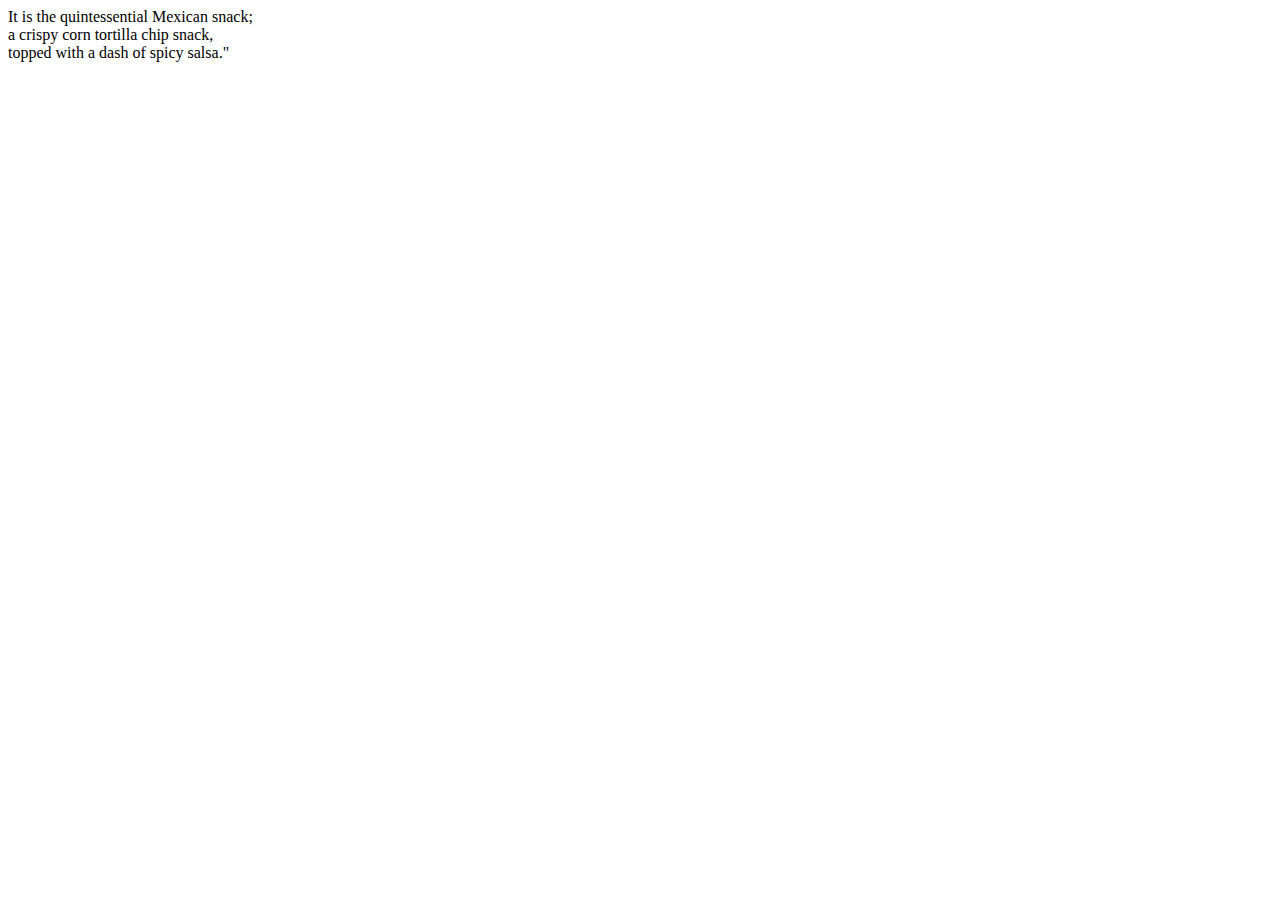
<file: pullquote.html>
<html>
<style type"text/css">
</style>

<body>
					<div class="pullquote">
						It is the quintessential Mexican snack;<br>
						a crispy corn tortilla chip snack,<br>
						topped with a dash of spicy salsa."
					</div>
</body>
</html>
</file>
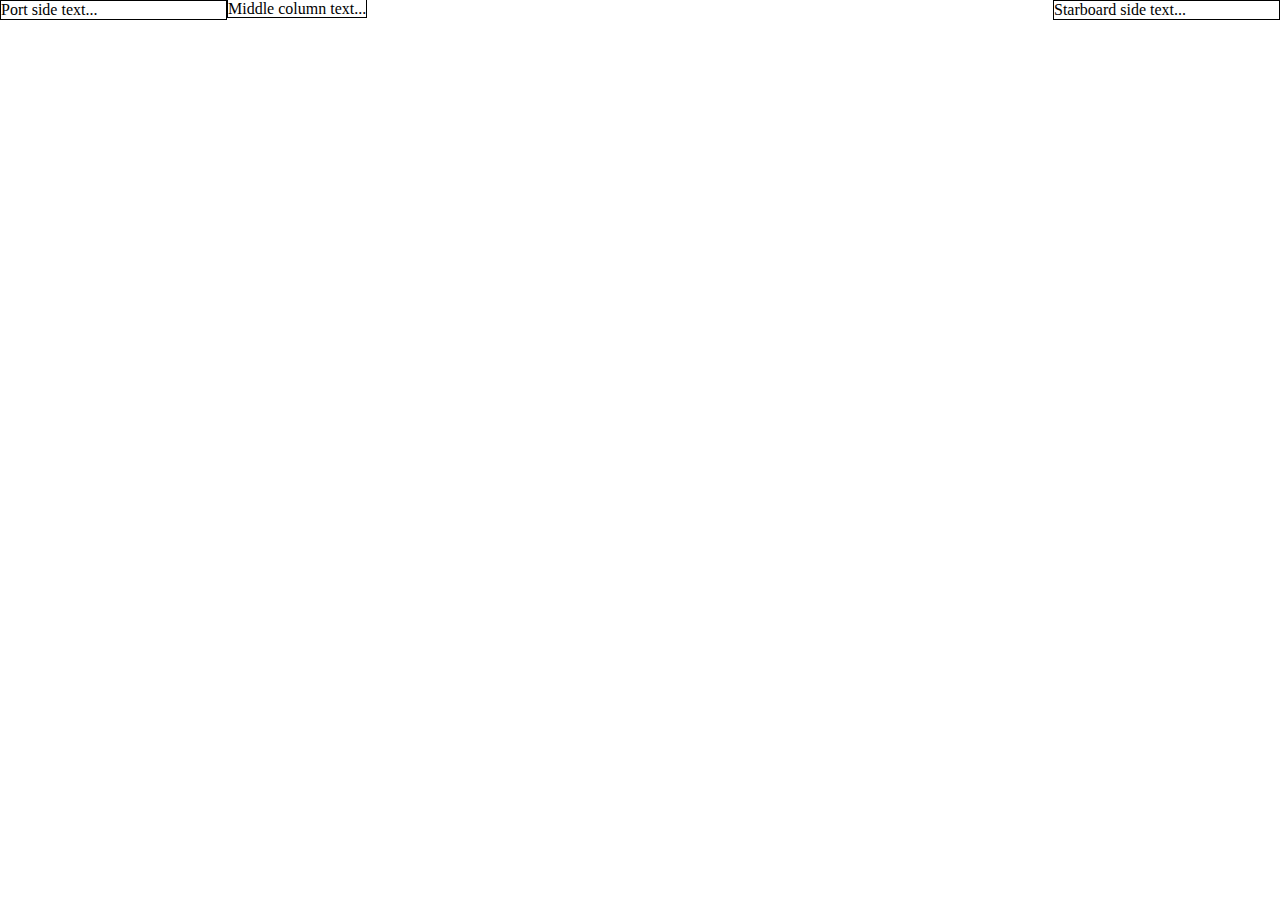
<file: testting copy.html>
<html>
<style type"text/css">
body {
    margin: 0px;
    padding: 0px;
}
div.header {
    clear: both;
    height: 50px;
    background-color: aqua;
    padding: 1px;
}
div.left {
	display: inline;
    float: left;
	width:225px;
}
div.right {
	display: inline;
    float: right;
	width:225px;
}
div.middle {
border:1px solid;
	display: inline;
	width:725px;
}
.amigos{
border:1px solid;
}
</style>

<body>
<div class="left amigos">
    Port side text...
</div>
<div class="right amigos">
    Starboard side text...
</div>
<div class="middle amigos">
    Middle column text...
</div>
</body>
</html>
</file>
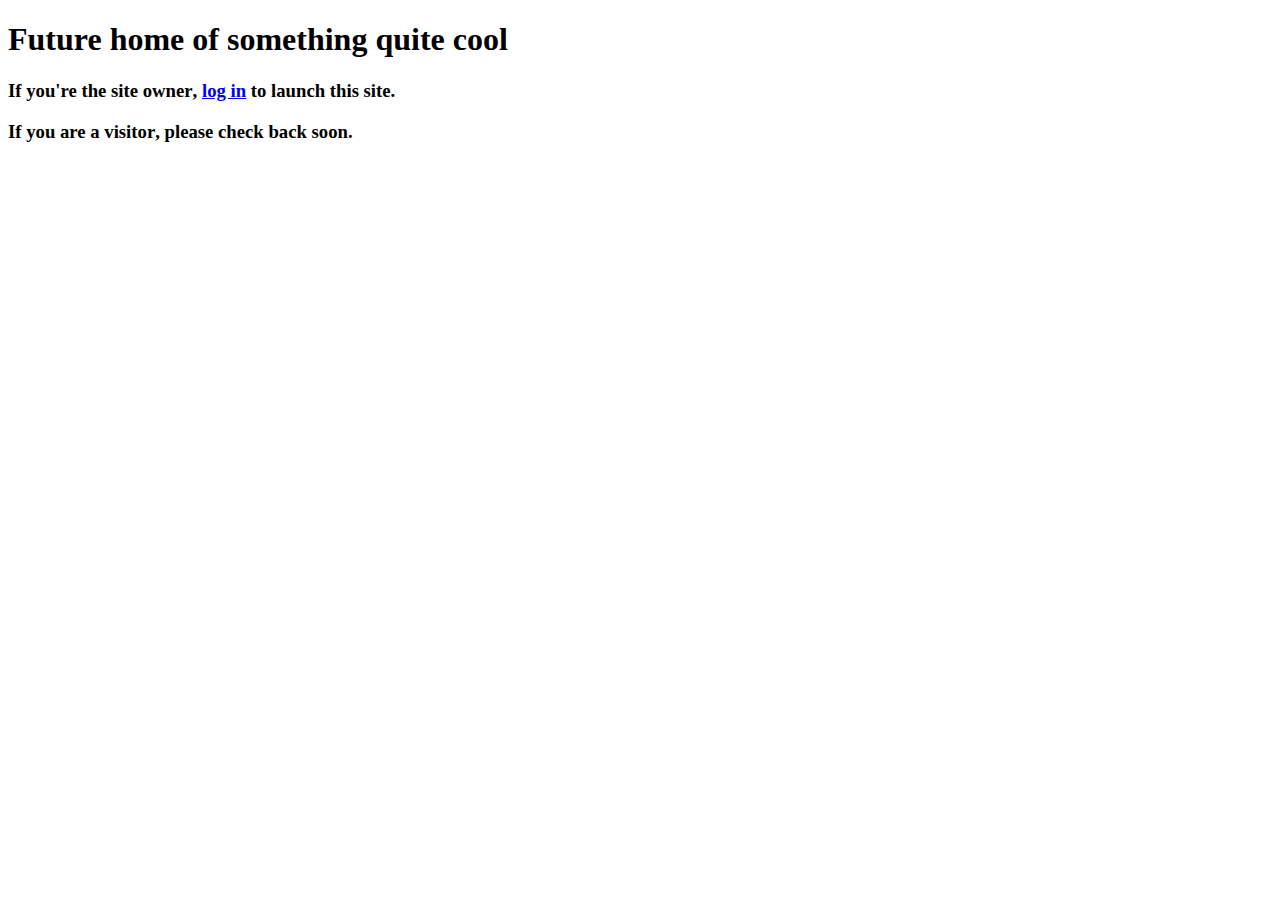
<file: welcome.html>
<!DOCTYPE html PUBLIC "-//W3C//DTD XHTML 1.0 Transitional//EN" "http://www.w3.org/TR/xhtml1/DTD/xhtml1-transitional.dtd">
<html xmlns="http://www.w3.org/1999/xhtml">

<head>
<meta http-equiv="Content-Type" content="text/html; charset=utf-8" />
<title>Coming Soon - Future home of something quite cool</title>

<link href="http://p3nlhclust404.shr.prod.phx3.secureserver.net/SharedContent/404-etc-styles.css" rel="stylesheet" type="text/css" media="screen" />

</head>

<body>

	<div class="body-coming-soon">
		<h1>
			<span>Future home of something quite cool</span>
		</h1>
		
		<div class="info-container">
			<div class="inner-border clear-fix">
				<h3 class="coming-soon-owner">
					If you're the <strong>site owner</strong>, <a href="https://hostingmanager.secureserver.net">log in</a> to launch this site.
				</h3>
				<h3 class="coming-soon-visitor">
					If you are a <strong>visitor</strong>, please check back soon.
				</h3>
			</div>
		</div>
	</div>

</body>
</html>
</file>
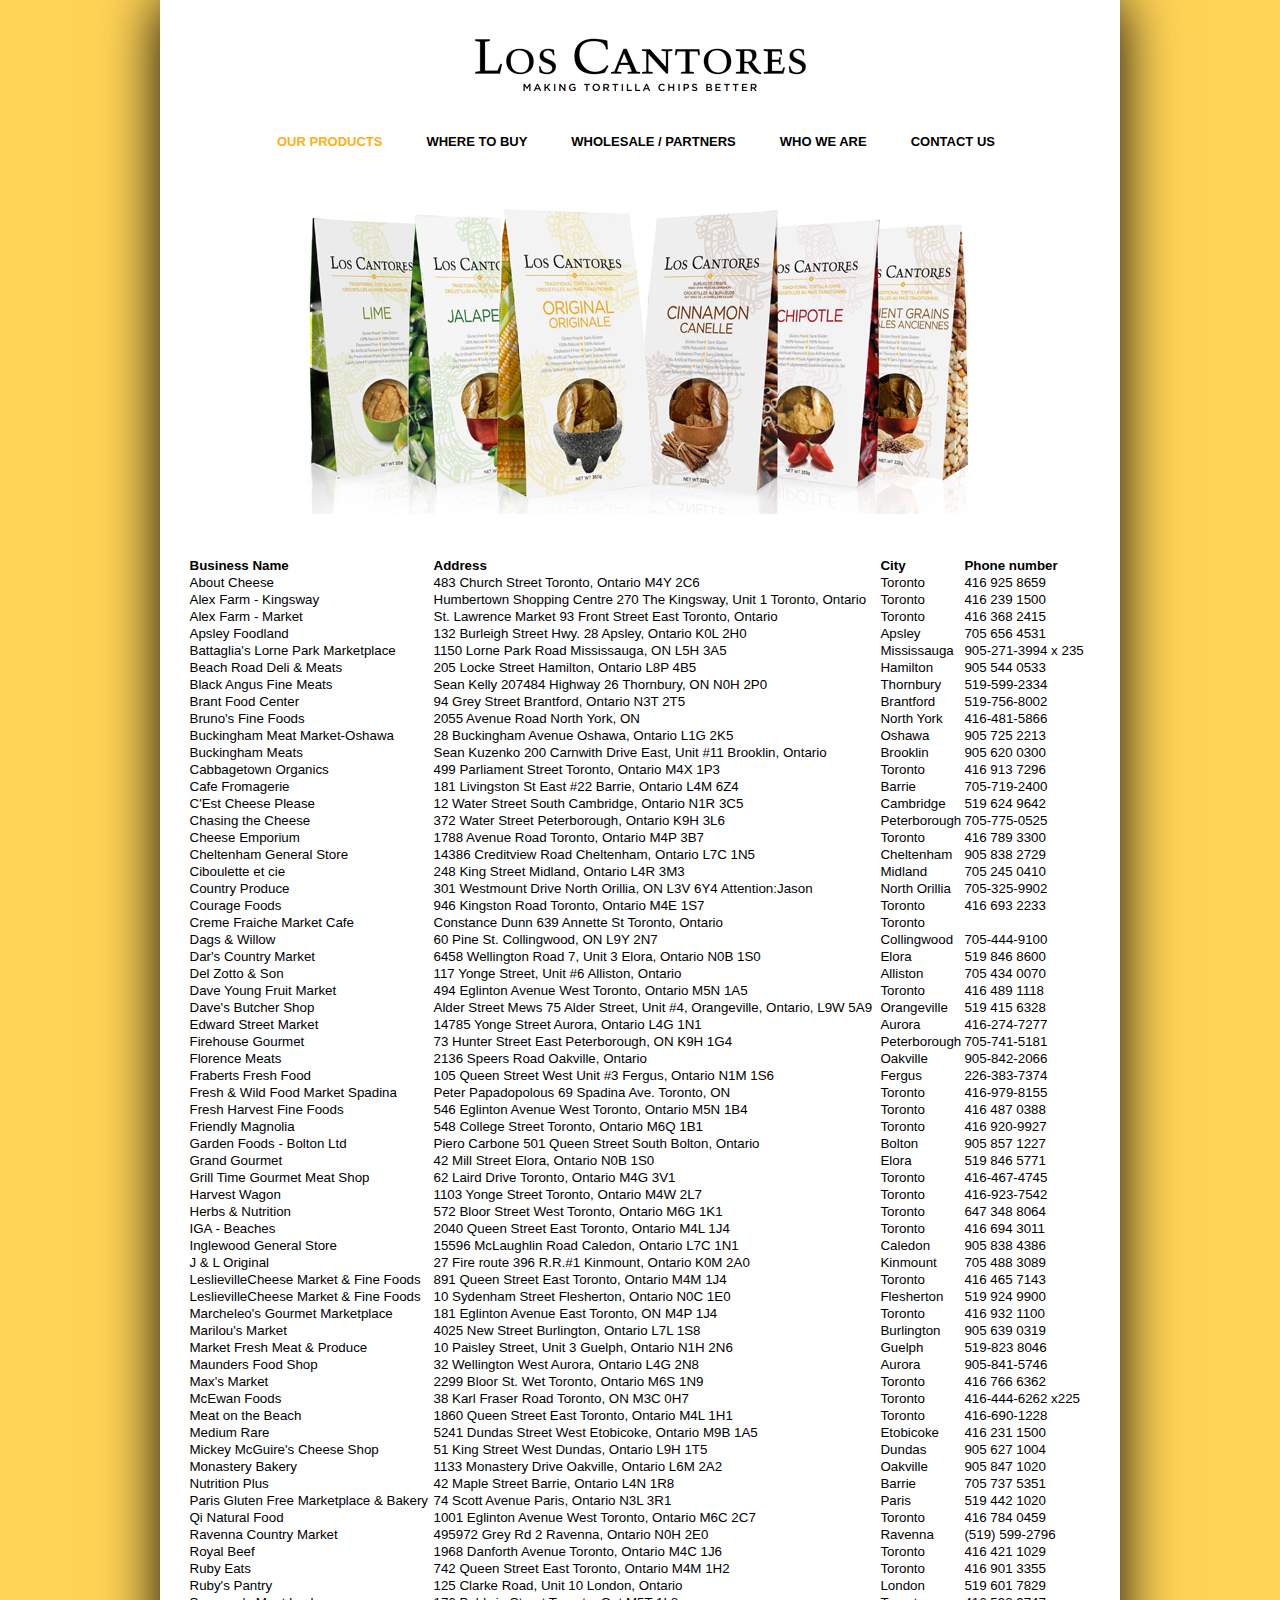
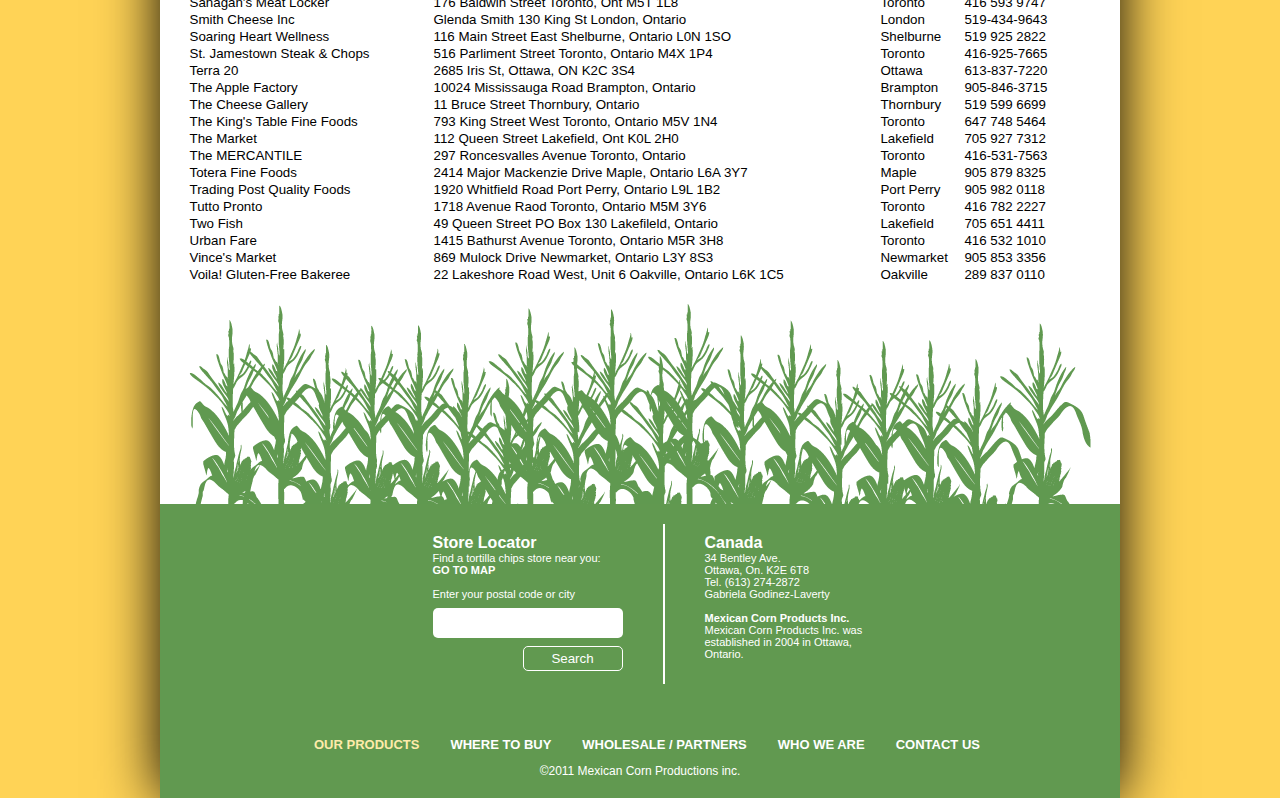
<file: wheretofindus.html>
<html>
	<head>
    
    <STYLE TYPE="text/css">
<!--
TD{font-family: Arial; font-size: 10pt;}
--->
</STYLE>

		<title>Los Cantores</title>
		<style type="text/css"></style>
		<link href="css/style.css" rel="stylesheet" type="text/css" /> 
	</head>
	<body>
	<div class="container"><span style="color:transparent">.</span>
		<div class="header">
			<div  style="margin-bottom: 40px;" class="logotop">
				<a href="index.html"><img src="images/logo_subtitle_03.jpg"></a>
			</div>
			<div style="margin-bottom:50px;" class="menu">
					<ul>
					<li style="margin-right:0 !important;" class="active_top"><a class="active_top" href="products.html">Our Products</a></li>
                    <li><a href="location.html">Where to Buy</a></li>
					<li><a href="#.html">Wholesale / Partners</a></li>
					<li><a href="company.html">Who We are</a></li>
                    <li><a href="#.html">Contact Us</a></li>
                    <!--<li class="socialmedia"><a href="http://www.twitter.com"><img width="20px" src="images/socialmedia_g_t.png"></a></li>
                    <li class="socialmedia"><a href="http://www.facebook.com"><img width="20px" src="images/socialmedia_g_f.png"></a></li>-->
                   
						</ul>
				<div class="clearfloats"></div>
			</div>
		</div>
		
			
					<h2>&nbsp;&nbsp;&nbsp;&nbsp;&nbsp;&nbsp;&nbsp;&nbsp;&nbsp;&nbsp;&nbsp; <img src="images/img_allbags.jpg" width="795" height="312"  /></h2>
                   
                    <div class="clearfloats"></div>
      <br><br>
                    	
					<div class="table">
                    
                    <table width="900" border="1">

  <tr>
    <td><strong>Business Name</strong></td>
    <td><strong>Address</strong></td>
    <td><strong>City</strong></td>
    <td><strong>Phone number</strong></td>
 
  </tr>
  <tr>
    <td>About Cheese</td>
    <td>483 Church Street Toronto, Ontario M4Y 2C6</td>
    <td>Toronto</td>
    <td>416 925 8659</td>
 
  </tr>
  <tr>
    <td>Alex Farm - Kingsway</td>
    <td>Humbertown Shopping Centre 270 The Kingsway, Unit 1 Toronto, Ontario</td>
    <td>Toronto</td>
    <td>416 239 1500</td>
 
  </tr>
  <tr>
    <td>Alex Farm - Market</td>
    <td>St. Lawrence Market 93 Front Street East Toronto, Ontario</td>
    <td>Toronto</td>
    <td>416 368 2415</td>

  </tr>
  <tr>
    <td>Apsley Foodland</td>
    <td>132 Burleigh Street Hwy. 28 Apsley, Ontario K0L 2H0</td>
    <td>Apsley</td>
    <td>705 656 4531</td>
 
  </tr>
  <tr>
    <td>Battaglia's Lorne Park Marketplace</td>
    <td>1150 Lorne Park Road Mississauga, ON L5H 3A5 </td>
    <td>Mississauga</td>
    <td>905-271-3994 x 235</td>

  </tr>
  <tr>
    <td>Beach Road Deli & Meats</td>
    <td>205 Locke Street Hamilton, Ontario L8P 4B5</td>
    <td>Hamilton</td>
    <td>905 544 0533</td>
   
  </tr>
  <tr>
    <td>Black Angus Fine Meats</td>
    <td>Sean Kelly 207484 Highway 26 Thornbury, ON N0H 2P0</td>
    <td>Thornbury</td>
    <td>519-599-2334</td>
  
  </tr>
  <tr>
    <td>Brant Food Center</td>
    <td>94 Grey Street Brantford, Ontario N3T 2T5</td>
    <td>Brantford</td>
    <td>519-756-8002</td>

  </tr>
  <tr>
    <td>Bruno's Fine Foods</td>
    <td>2055 Avenue Road North York, ON </td>
    <td>North York</td>
    <td>416-481-5866</td>

  </tr>
  <tr>
    <td>Buckingham Meat Market-Oshawa</td>
    <td>28 Buckingham Avenue Oshawa, Ontario L1G 2K5</td>
    <td>Oshawa</td>
    <td>905 725 2213</td>
 
  </tr>
  <tr>
    <td>Buckingham Meats</td>
    <td>Sean Kuzenko 200 Carnwith Drive East, Unit #11 Brooklin, Ontario</td>
    <td>Brooklin</td>
    <td>905 620 0300</td>
    
  </tr>
  <tr>
    <td>Cabbagetown Organics</td>
    <td>499 Parliament Street Toronto, Ontario M4X 1P3</td>
    <td>Toronto</td>
    <td>416 913 7296</td>
  
  </tr>
  <tr>
    <td>Cafe Fromagerie</td>
    <td>181 Livingston St East #22 Barrie, Ontario L4M 6Z4</td>
    <td>Barrie</td>
    <td>705-719-2400</td>

  </tr>
  <tr>
    <td>C'Est Cheese Please</td>
    <td>12 Water Street South Cambridge, Ontario N1R 3C5</td>
    <td>Cambridge</td>
    <td>519 624 9642</td>

  </tr>
  <tr>
    <td>Chasing the Cheese</td>
    <td>372 Water Street Peterborough, Ontario K9H 3L6</td>
    <td>Peterborough</td>
    <td>705-775-0525</td>

  </tr>
  <tr>
    <td>Cheese Emporium</td>
    <td>1788 Avenue Road Toronto, Ontario M4P 3B7</td>
    <td>Toronto</td>
    <td>416 789 3300</td>

  </tr>
  <tr>
    <td>Cheltenham General Store</td>
    <td>14386 Creditview Road Cheltenham, Ontario L7C 1N5</td>
    <td>Cheltenham</td>
    <td>905 838 2729</td>
 
  </tr>
  <tr>
    <td>Ciboulette et cie</td>
    <td>248 King Street Midland, Ontario L4R 3M3</td>
    <td>Midland</td>
    <td>705 245 0410</td>

  </tr>
  <tr>
    <td>Country Produce</td>
    <td>301 Westmount Drive North Orillia, ON   L3V 6Y4 Attention:Jason</td>
    <td>North Orillia</td>
    <td>705-325-9902</td>

  </tr>
  <tr>
    <td>Courage Foods</td>
    <td>946 Kingston Road Toronto, Ontario M4E 1S7</td>
    <td>Toronto</td>
    <td>416 693 2233</td>

  </tr>
  <tr>
    <td>Creme Fraiche Market Cafe</td>
    <td>Constance Dunn 639 Annette St Toronto, Ontario</td>
    <td>Toronto</td>

  </tr>
  <tr>
    <td>Dags & Willow</td>
    <td>60 Pine St. Collingwood, ON L9Y 2N7</td>
    <td>Collingwood</td>
    <td>705-444-9100</td>
  
  </tr>
  <tr>
    <td>Dar's Country Market</td>
    <td>6458 Wellington Road 7, Unit 3 Elora, Ontario N0B 1S0</td>
    <td>Elora</td>
    <td>519 846 8600</td>
 
  </tr>
  <tr>
    <td>Del Zotto & Son</td>
    <td>117 Yonge Street, Unit #6 Alliston, Ontario</td>
    <td>Alliston</td>
    <td>705 434 0070</td>
  
  </tr>
  <tr>
    <td>Dave Young Fruit Market</td>
    <td>494 Eglinton Avenue West Toronto, Ontario M5N 1A5</td>
    <td>Toronto</td>
    <td>416 489 1118</td>

  </tr>
  <tr>
    <td>Dave's Butcher Shop</td>
    <td>Alder Street Mews 75 Alder Street, Unit #4, Orangeville, Ontario, L9W 5A9</td>
    <td>Orangeville</td>
    <td>519 415 6328</td>

  </tr>
  <tr>
    <td>Edward Street Market</td>
    <td>14785 Yonge Street Aurora, Ontario L4G 1N1</td>
    <td>Aurora</td>
    <td>416-274-7277</td>
    
  </tr>
  <tr>
    <td>Firehouse Gourmet</td>
    <td>73 Hunter Street East Peterborough, ON  K9H 1G4</td>
    <td>Peterborough</td>
    <td>705-741-5181</td>
   
  </tr>
  <tr>
    <td>Florence Meats</td>
    <td>2136 Speers Road Oakville, Ontario</td>
    <td>Oakville</td>
    <td>905-842-2066</td>
   
  </tr>
  <tr>
    <td>Fraberts Fresh Food</td>
    <td>105 Queen Street West Unit #3 Fergus, Ontario N1M 1S6</td>
    <td>Fergus</td>
    <td>226-383-7374</td>
    
  </tr>
  <tr>
    <td>Fresh & Wild Food Market Spadina</td>
    <td>Peter Papadopolous 69 Spadina Ave. Toronto, ON</td>
    <td>Toronto</td>
    <td>416-979-8155</td>
 
 
  </tr>
  <tr>
    <td>Fresh Harvest Fine Foods</td>
    <td>546 Eglinton Avenue West Toronto, Ontario M5N 1B4</td>
    <td>Toronto</td>
    <td>416 487 0388</td>
   
  </tr>
  <tr>
    <td>Friendly Magnolia</td>
    <td>548 College Street Toronto, Ontario M6Q 1B1</td>
    <td>Toronto</td>
    <td>416 920-9927</td>
   
  </tr>
  <tr>
    <td>Garden Foods - Bolton Ltd</td>
    <td>Piero Carbone 501 Queen Street South Bolton, Ontario</td>
    <td>Bolton</td>
    <td>905 857 1227</td>
  
  </tr>
  <tr>
    <td>Grand Gourmet</td>
    <td>42 Mill Street Elora, Ontario N0B 1S0</td>
    <td>Elora</td>
    <td>519 846 5771</td>

  </tr>
  <tr>
    <td>Grill Time Gourmet Meat Shop</td>
    <td>62 Laird Drive Toronto, Ontario M4G 3V1</td>
    <td>Toronto</td>
    <td>416-467-4745</td>
   
  </tr>
  <tr>
    <td>Harvest Wagon</td>
    <td>1103 Yonge Street Toronto, Ontario M4W 2L7</td>
    <td>Toronto</td>
    <td>416-923-7542</td>
   
  </tr>
  <tr>
    <td>Herbs & Nutrition</td>
    <td>572 Bloor Street West Toronto, Ontario M6G 1K1</td>
    <td>Toronto</td>
    <td>647 348 8064</td>
    
   
  </tr>
  <tr>
    <td>IGA - Beaches</td>
    <td>2040 Queen Street East Toronto, Ontario M4L 1J4</td>
    <td>Toronto</td>
    <td>416 694 3011</td>
  
  </tr>
  <tr>
    <td>Inglewood General Store</td>
    <td>15596 McLaughlin Road Caledon, Ontario L7C 1N1</td>
    <td>Caledon</td>
    <td>905 838 4386</td>
   
  </tr>
  <tr>
    <td>J & L Original</td>
    <td>27 Fire route 396 R.R.#1 Kinmount, Ontario K0M 2A0</td>
    <td>Kinmount</td>
    <td>705 488 3089</td>

  </tr>
  <tr>
    <td>LeslievilleCheese Market & Fine Foods</td>
    <td>891 Queen Street East Toronto, Ontario M4M 1J4</td>
    <td>Toronto</td>
    <td>416 465 7143</td>
   
  </tr>
  <tr>
    <td>LeslievilleCheese Market & Fine Foods</td>
    <td>10 Sydenham Street Flesherton, Ontario N0C 1E0</td>
    <td>Flesherton</td>
    <td>519 924 9900</td>
  
  </tr>
  <tr>
    <td>Marcheleo's Gourmet Marketplace</td>
    <td>181 Eglinton Avenue East Toronto, ON M4P 1J4 </td>
    <td>Toronto</td>
    <td>416 932 1100</td>
   
  </tr>
  <tr>
    <td>Marilou's Market</td>
    <td>4025 New Street Burlington, Ontario L7L 1S8</td>
    <td>Burlington</td>
    <td>905 639 0319</td>
  </tr>
  <tr>
    <td>Market Fresh Meat & Produce</td>
    <td>10 Paisley Street, Unit 3 Guelph, Ontario N1H 2N6</td>
    <td>Guelph</td>
    <td>519-823 8046</td>
  </tr>
  <tr>
    <td>Maunders Food Shop</td>
    <td>32 Wellington West Aurora, Ontario L4G 2N8</td>
    <td>Aurora</td>
    <td>905-841-5746</td>
  </tr>
  <tr>
    <td>Max's Market</td>
    <td>2299 Bloor St. Wet Toronto, Ontario M6S 1N9</td>
    <td>Toronto</td>
    <td>416 766 6362</td>
  </tr>
  <tr>
    <td>McEwan Foods</td>
    <td>38 Karl Fraser Road Toronto, ON  M3C 0H7 </td>
    <td>Toronto</td>
    <td>416-444-6262 x225</td>
  </tr>
  <tr>
    <td>Meat on the Beach</td>
    <td>1860 Queen Street East Toronto, Ontario M4L 1H1</td>
    <td>Toronto</td>
    <td>416-690-1228</td>
  </tr>
  <tr>
    <td>Medium Rare</td>
    <td>5241 Dundas Street West Etobicoke, Ontario M9B 1A5</td>
    <td>Etobicoke</td>
    <td>416 231 1500</td>
  </tr>
  <tr>
    <td>Mickey McGuire's Cheese Shop</td>
    <td>51 King Street West Dundas, Ontario L9H 1T5</td>
    <td>Dundas</td>
    <td>905 627 1004</td>
  </tr>
  <tr>
    <td>Monastery Bakery</td>
    <td>1133 Monastery Drive Oakville, Ontario L6M 2A2</td>
    <td>Oakville</td>
    <td>905 847 1020</td>
  </tr>
  <tr>
    <td>Nutrition Plus</td>
    <td>42 Maple Street Barrie, Ontario L4N 1R8</td>
    <td>Barrie</td>
    <td>705 737 5351</td>
  </tr>
  <tr>
    <td>Paris Gluten Free Marketplace & Bakery</td>
    <td>74 Scott Avenue Paris, Ontario N3L 3R1</td>
    <td>Paris</td>
    <td>519 442 1020</td>
  </tr>
  <tr>
    <td>Qi Natural Food</td>
    <td>1001 Eglinton Avenue West Toronto, Ontario M6C 2C7</td>
    <td>Toronto</td>
    <td>416 784 0459</td>
  </tr>
  <tr>
    <td>Ravenna Country Market</td>
    <td>495972 Grey Rd 2 Ravenna, Ontario N0H 2E0</td>
    <td>Ravenna</td>
    <td>(519) 599-2796</td>
  </tr>
  <tr>
    <td>Royal Beef</td>
    <td>1968 Danforth Avenue Toronto, Ontario M4C 1J6</td>
    <td>Toronto</td>
    <td>416 421 1029</td>
  </tr>
  <tr>
    <td>Ruby Eats</td>
    <td>742 Queen Street East Toronto, Ontario M4M 1H2</td>
    <td>Toronto</td>
    <td>416 901 3355</td>
  </tr>
  <tr>
    <td>Ruby's Pantry</td>
    <td>125 Clarke Road, Unit 10 London, Ontario</td>
    <td>London</td>
    <td>519 601 7829</td>
  </tr>
  <tr>
    <td>Sanagan's Meat Locker</td>
    <td>176 Baldwin Street Toronto, Ont M5T 1L8</td>
    <td>Toronto</td>
    <td>416 593 9747</td>
  </tr>
  <tr>
    <td>Smith Cheese Inc</td>
    <td>Glenda Smith 130 King St London, Ontario</td>
    <td>London</td>
    <td>519-434-9643</td>
  </tr>
  <tr>
    <td>Soaring Heart Wellness</td>
    <td>116 Main Street East Shelburne, Ontario L0N 1SO</td>
    <td>Shelburne</td>
    <td>519 925 2822</td>
  </tr>
  <tr>
    <td>St. Jamestown Steak & Chops</td>
    <td>516 Parliment Street Toronto, Ontario M4X 1P4</td>
    <td>Toronto</td>
    <td>416-925-7665</td>
  </tr>
   <tr>
    <td>Terra 	20</td>
    <td>2685 Iris St, Ottawa, ON K2C 3S4</td>
    <td>Ottawa</td>
    <td>613-837-7220</td>
  </tr>
  <tr>
    <td>The Apple Factory</td>
    <td>10024 Mississauga Road Brampton, Ontario</td>
    <td>Brampton</td>
    <td>905-846-3715</td>
  </tr>
  <tr>
    <td>The Cheese Gallery</td>
    <td>11 Bruce Street Thornbury, Ontario</td>
    <td>Thornbury</td>
    <td>519 599 6699</td>
  </tr>
  <tr>
    <td>The King's Table Fine Foods</td>
    <td>793 King Street West Toronto, Ontario M5V 1N4</td>
    <td>Toronto</td>
    <td>647 748 5464</td>
  </tr>
  <tr>
    <td>The Market</td>
    <td>112 Queen Street Lakefield, Ont K0L 2H0</td>
    <td>Lakefield</td>
    <td>705 927 7312</td>
  </tr>
  <tr>
    <td>The MERCANTILE</td>
    <td>297 Roncesvalles Avenue Toronto, Ontario</td>
    <td>Toronto</td>
    <td>416-531-7563</td>
  </tr>
  <tr>
    <td>Totera Fine Foods</td>
    <td>2414 Major Mackenzie Drive Maple, Ontario L6A 3Y7</td>
    <td>Maple</td>
    <td>905 879 8325</td>
  </tr>
  <tr>
    <td>Trading Post Quality Foods</td>
    <td>1920 Whitfield Road Port Perry, Ontario L9L 1B2</td>
    <td>Port Perry</td>
    <td>905 982 0118</td>
  </tr>
  <tr>
    <td>Tutto Pronto</td>
    <td>1718 Avenue Raod Toronto, Ontario M5M 3Y6</td>
    <td>Toronto</td>
    <td>416 782 2227</td>
  </tr>
  <tr>
    <td>Two Fish</td>
    <td>49 Queen Street PO Box 130 Lakefileld, Ontario</td>
    <td>Lakefield</td>
    <td>705 651 4411</td>
  </tr>
  <tr>
    <td>Urban Fare</td>
    <td>1415 Bathurst Avenue Toronto, Ontario M5R 3H8</td>
    <td>Toronto</td>
    <td>416 532 1010</td>
  </tr>
  <tr>
    <td>Vince's Market</td>
    <td>869 Mulock Drive Newmarket, Ontario L3Y 8S3</td>
    <td>Newmarket</td>
    <td>905 853 3356</td>
  </tr>
  <tr>
    <td>Voila! Gluten-Free Bakeree</td>
    <td>22 Lakeshore Road West, Unit 6 Oakville, Ontario L6K 1C5</td>
    <td>Oakville</td>
    <td>289 837 0110</td>
  </tr>
</table>


</div>			
				<div class="clearfloats"></div>
				<div class="wideblock">
				
			  <div class="clearfloats"></div>
		
		</div>
      
		<div class="cornfield"></div>
		<div class="footer">
		  <div class="innerfooter">
				<div class="vertline">
                <ul class="footer_storelocator">
						<li><h5>Store Locator</h5></li>
						<li>Find a tortilla chips store near you:</li>
						<li><a href="#">GO TO MAP</a></li>
				        <br>
                        <li>Enter your postal code or city</li>
                        <li><input id="postalcode_text" type="text" name="zipcode">
<a href="location.html"><input id="postalcode_btn" type="button" value="Search"></a>
</li>
                        
					</ul>
										<div style="clear:both;"></div>
				</div>
				<div class="vertline">
              
				</div>
				
                <div class="footerRight">
                  <ul class="address">
						<li><h5>Canada</h5></li>
						<li>34 Bentley Ave.</li>
						<li>Ottawa, On. K2E 6T8</li>
						<li>Tel. (613) 274-2872</li>
						<li>Gabriela Godinez-Laverty</li>
                        <br>
                        <li><b>Mexican Corn Products Inc.</b> Mexican Corn Products Inc. was established in 2004 in Ottawa, Ontario.</li>
                        <!--<li>
                        <a href="http://www.twitter.com"><img width="20px" src="images/socialmedia_w_t.png"></a>
                        <a class="footer_socialmedia" href="http://www.facebook.com"><img width="20px" src="images/socialmedia_w_f.png"></a>
                        <a class="footer_socialmedia" href="http://www.linkedin.com"><img width="20px" src="images/socialmedia_w_in.png"></a>
                        </li>-->
					</ul>
                    
			<div style="clear:both;"></div>
				
			</div>
            
            <div class="clearfloats"></div>
            <ul class="foot_nav">
            <li style="margin-right:0 !important;" class="active_bottom"><a class="active_bottom" href="products.html">Our Products</a></li>
                    <li><a href="location.html">Where to Buy</a></li>
					<li><a href="#.html">Wholesale / Partners</a></li>
					<li><a href="company.html">Who We are</a></li>
                    <li><a href="#.html">Contact Us</a></li>
                    </ul> 
                   
	      <div class="subfooter">
			  </div></div>
              <div class="copyright"><p>&copy;2011 Mexican Corn Productions inc.</p></div>
	</div>
   
	</body>
</html>
</file>
<file: css/style.css>
@charset "UTF-8";
        
*{
	border:0;
	margin:0;
	padding:0;
}
html{
	height:100%;
	font-family: Arial, sans-serif;
}
body{
	background-color: #ffd356;
	/*template background: url(../images/LosCantores_Website.jpg) top center;*/
	/*template background: url(../images/LosCantores_custom.jpg) top center;*/
	
}
.floatleft{
	display: inline;
	float: left;
}
.floatright{
	display: inline;
	float: right;
}
.clearfloats{
	clear:both;
}
.container{
	margin: 0 auto;
	width: 960px;
	/**/background-color: white;
	/**/-moz-box-shadow: 0 0 0 #000;
	-webkit-box-shadow: 0 0 255px #000;
	box-shadow: 0 0 55px #000;
}
.header{
border:0px solid;
	width:905px;
	margin:0 auto;
	clear:both;
}
.menu{
	width: 800px;
	margin-top: 10px;
	margin-right: auto;
	margin-bottom: 0;
	margin-left: auto;
}
.menu li{
	list-style: none;
	text-align: center;
	font-size: 13px;
	font-weight: bold;
	margin-left: 30px;
	float: left;
}
.menu a{
	border-radius: 4px;
	text-decoration: none;
	text-transform: uppercase;
	color:#000;
	display: block;
	padding: 3px 7px;
}
.menu a:hover{
	color:#fbaf17;
}

li .active_top{
	color:#fbaf17;
}

.socialmedia a{
	margin-right: -17px !important;
	margin-top: -3px;
	cursor: pointer;
}
.socialmedia a:hover{
	text-decoration:none;
	background: none;
	cursor: pointer;
}

.menuright{
	float:right;
	margin:39px 0 0 0;
}
.menuright ul{
border:0px solid #ddd;
	width:550px;
}
.menuright li{
border:0px solid #ddd;
	list-style: none;
	text-align: center;
	float:right;
	font-size: 14px;
	font-weight: bold;
	margin-left: 40px;
}
.menuright a{
	text-decoration: none;
	text-transform: uppercase;
	color:#b3b5b8;
	display: block;
}
.menuright a:hover{
	color:#619950;
}
.logo img{
	margin: 53px auto 0 auto;
	display: block;
}
.logotop img{
	margin: 20px auto 0 auto;
	display: block;
}
.leftlogo {
	float:left;
}
.centerlogo{
	margin: 0 auto;
}
.torso{
	margin: 0 auto;
	/*text-align: justify;
    text-justify: inter-word;*/
}
.chip img{
	display: block;
	margin: 60px auto 0 auto;
}
.torso h2{
	width: 812px;
	margin: 3px auto 0 auto;
	color:#000;
	font-weight: normal;
	font-size: 20px;
	line-height: 26px;
	letter-spacing: 1;
}
.torso h3{
	font-weight: normal;
	font-size: 26px;
	font-family: Times, "Times New Roman", serif;
	font-variant: small-caps;
}

.torso h4{
	font-weight: normal;
	font-size: 26px;
	margin-top: 2em;
	text-align: center;
	font-family: Times, "Times New Roman", serif;
	font-variant: small-caps;
}

.articleimgleft{
	float: left;
	margin-right: 30px;
}
.threeamigos{
border: 0px solid;
	margin: 30px auto 0 auto;
	width:812px;
}
.threeamigos h3{
	font-family: Times, "Times New Roman", serif;
	font-variant: small-caps;
	font-size: 21px;
}
.amigos{
border:0px solid;
	width:228px;
	display: inline;
}
.amigos p{
	line-height: 18px;
	font-size: 14px;
	color: #000;
	letter-spacing: 1px;
}
.amigos a{
	color:#fbaf17;
	text-decoration: none;
}
.amigos a:hover{
	text-decoration: underline;
}
.cornfield{
	/**/background: url(../images/cornfield.png) center top no-repeat;
	height:200px;
	
	margin: 20px 0 0 0px;
}
.customdiv{
border: 0px solid;
	width:815px;
	margin:100px auto 0 auto;
}
.customleft{
border:0px solid;
	float: left;
	width:400px;
}
.customleft h2{
border:0px solid;
	width:400px;
}
.customleft p{
	font-size: 18px;
	line-height: 25px;
	word-spacing: 2px;
}
.customright{
border:0px solid;
	float: right;
	width:400px;
}
.customright img{
	margin: 0 auto;
	display: block;
}
.company{
	width:815px;
	margin: 50px auto 0 auto;
}
.companyright{
	float: right;
}
.companyleft{
	float: left;
}

.companychip_01{
	background: url(../images/img_chips_01.jpg) no-repeat;
	height:230px;
	width:230px;
	margin: 80px 0 0 650px;
}
.companychip_02{
	background: url(../images/img_chips_02.jpg) no-repeat;
	height:263px;
	width:332px;
	margin: 200px 0 0 550px;
}
.companychip{
border: 0px solid;
	display: block;
	position: absolute;
}
.transboxright{
	width: 240px;
	border-radius: 8px;
	color: #619950;
	padding: 15px 20px;
	float: right;
	margin: 0 0 0 15px;
}
.transboxright p{
	width: inherit;
	color: #619950;
	font-size: 0.8em;
}
.yellowboxright{
	/*background: url(../images/customizeitbox.jpg) no-repeat;*/
	background: #fff0c5; /* for non-css3 browsers */
	filter:  progid:DXImageTransform.Microsoft.gradient(startColorstr='#feebaa', endColorstr='#fefdf8'); /* for IE */
	background: -webkit-gradient(linear, left top, left bottom, from(#feebaa), to(#fefdf8)); /* for webkit browsers */
	background: -moz-linear-gradient(top,  #feebaa,  #fefdf8); /* for firefox 3.6+ */
	width: 240px;
	border-radius: 8px;
	color: #619950;
	padding: 15px 20px;
	float: right;
	margin: 0 0 0 15px;
}
.yellowboxright p{
	width: inherit;
	color: #619950;
	font-size: 0.8em;
}
.yellowboxright h4{
	color: black;
	font-family: Times, "Times New Roman", serif;
	margin: 0;
	font-variant: small-caps;
	font-size: 28px;
}
.wideblock{
	margin: 20px 0;
}
.pullquote{
border: 0px solid;
	margin: 0px auto 40px auto;
	padding: 56px 40px 20px 60px ;
	background: url(../images/img_bigquote.png) top left no-repeat;
	color: #c78215;
	font-size: 25px;
}
.footer{
	margin: 0 auto;
	width:100%;
	background-color:#619950;
	padding: 20px 0;
}
.innerfooter{
border:0px solid;
	width:815px;
	margin: 0 auto;
	color:white;
	font-size:12px;
}
.vertline{
	border-right: 1px solid white;
	float: left;
	height: 140px;
	padding: 10px 0;
}
.footer h4{
	font-size:16px;
	font-family: Times "Time New Roman" serif;
	color: white;
	margin: 0;
	font-weight: bold;
}
.footer h5{
	font-size: 16px;
}
.footer li{
	list-style: none;
}
.address{
	float:left;
	width:160px;
	margin: 0 0 0 20px;
	font-size: 11px;
}
.footer_storelocator{
	float:left;
	width:190px;
	margin: 0 40px 0 200px;
	font-size: 11px;
}
.footer_storelocator a{
	color: #fff;
	font-weight: bold;
	text-decoration:none;
}
.footer_storelocator a:hover{
	color: #feebaa;
	font-weight: bold;
	text-decoration:none;
}

.footerRight{
border: 0px solid;
	float: left;
	margin: 0 0 0 20px;
	padding: 10px 0;
}
.footerRight a{
	margin:0 20px 0 0;
}
.footerRight p{
border: 0px solid;
	margin: 0 0 0 0;
	width:223px;
}
.subfooter{
	height:30px;
	text-align:center;
}
.table {
	width: 905px;
	margin-right: auto;
	margin-left: auto;
	font-size: 6px;
	font-family: Arial, Helvetica, sans-serif;
}

.foot_nav{
	width: 700px;
	margin-top: 50px;
	margin-right: auto;
	margin-bottom: 0;
	margin-left: auto;
}
.foot_nav li{
	list-style: none;
	text-align: center;
	font-size: 13px;
	font-weight: bold;
	margin-left: 17px;
	float: left;
}
.foot_nav a{
	border-radius: 4px;
	text-decoration: none;
	text-transform: uppercase;
	color:#fff;
	display: block;
	padding: 3px 7px;
}
.foot_nav a:hover{
	color:#feebaa;
	}
.foot_nav .active_bottom{
	color:#feebaa;
}
.footer_socialmedia img{
	margin-left: -15px;
	margin-top: 14px;
}

.copyright {
	text-align: center;
	float:none;
	margin: auto;
	display:block;
	color: #fff;
	font-size: 12px;
}
input[type="button"]{
	width: 100px;
	height: 25px;
	border-radius: 5px;
	margin-top: 8px;
	float: right;
}
a input[type="button"] {
	background-color:#619950;
	border: 1px #fff solid;
	color: #fff;
}
a:hover input[type="button"] {
	background-color:#fff;
	border: 1px #fff solid;
	color: #619950;
}
input[type="text"]{
	width: 190px;
	height: 30px;
	border-radius: 5px;
	margin-top: 8px;
	color: #000;
	padding: 2px;
	padding-left: 6px;
}


.productimage img{
	width: 20%;
	padding:14px;
	display: inline-block;
	float:left;
	margin-left: 25px;
}
.producttext {
	width: 23%;
	display:inline-block;
	float:left;
	font-size:13px;
	line-height: 1.3;
	margin-left: -5px;
	/*text-align: justify;
    text-justify: inter-word;*/
}
.producttext a{
	margin-top: 5px;
	display:inline-block;
	float:left;
	text-decoration: none;
	font-size:14px;
	color:#619950;
}
.producttext a:hover{
	margin-top: 5px;
	display:inline-block;
	float:left;
	text-decoration: none;
	font-size:14px;
	color:#000;
	cursor:pointer;
}
.producttitle {
	color:#000;
	font-family: Times, "Times New Roman", serif;
	font-variant: small-caps;
	font-size:20px;
	margin-bottom: 5px;
	padding-top:50px;
}
.products {
	display: block;
	overflow:hidden;
}

.history {
	display:block;
	overflow: hidden;
	width: 87%;
	margin-left: 57px;
}
.left {
	float: left;
	display:inline-block;
	margin:0 20px 20px 0;
	width:258px;
}
.right {
	width: 61%;
	float: left;
	display:inline-block;
	margin: 0 0 20px 20px;
}
.history_left {
	font-size:13px;
	line-height: 1.3;
	width: 250px;
	float:left;
	margin-top:15px;
}
.history_right {
	font-size:13px;
	line-height: 1.3;
	width: 420px;
	float:left;
}
.initial {
color:#000;
font-size: 16px;	
margin-top: 10px;
line-height: 1.3;
}

.map_left {
	float:left;
	margin-left:80px;
}
.contactinfo{
float:left;
margin-left: 40px;
margin-top: 10px;
}

.contactinfo li{
	list-style: none;
}

.thankyou {
	text-align:center;
	width:100%;
	font-size: 14px;
	margin-top: 1.5em;
}
</file>
